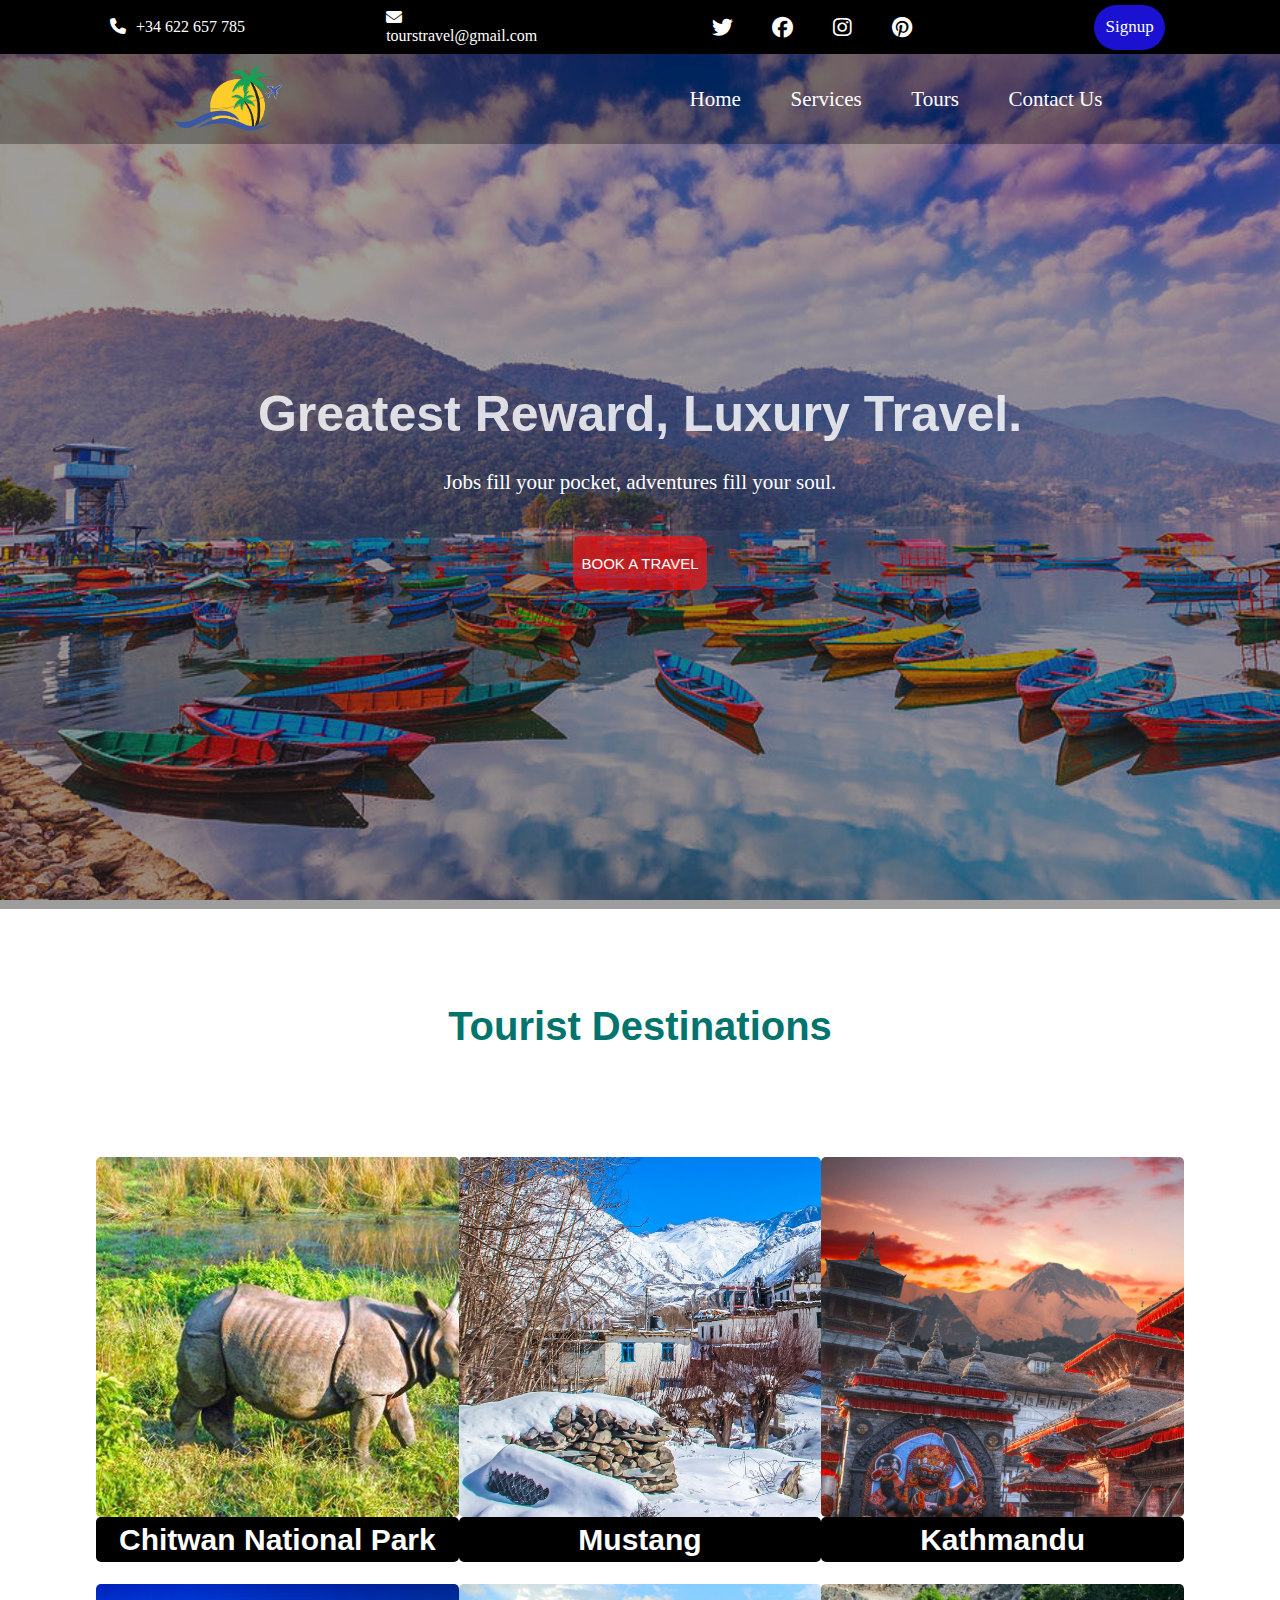
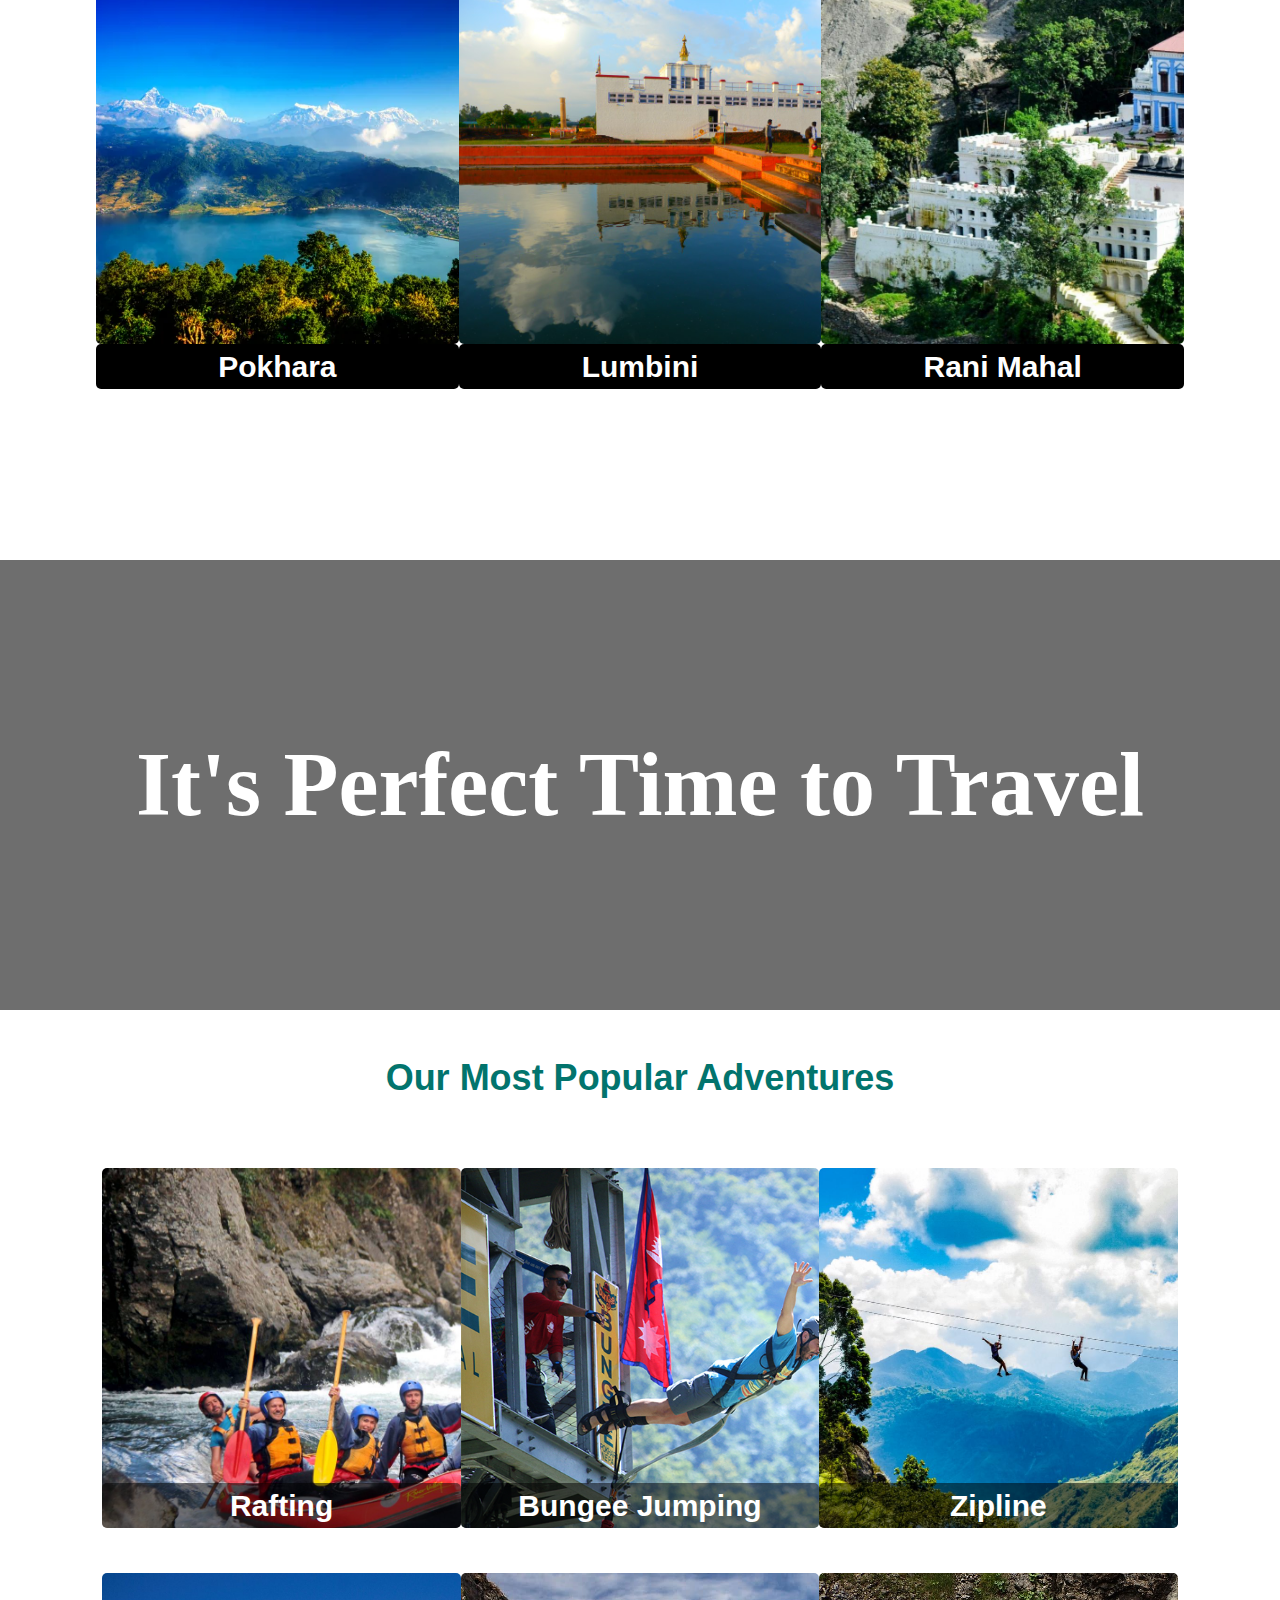
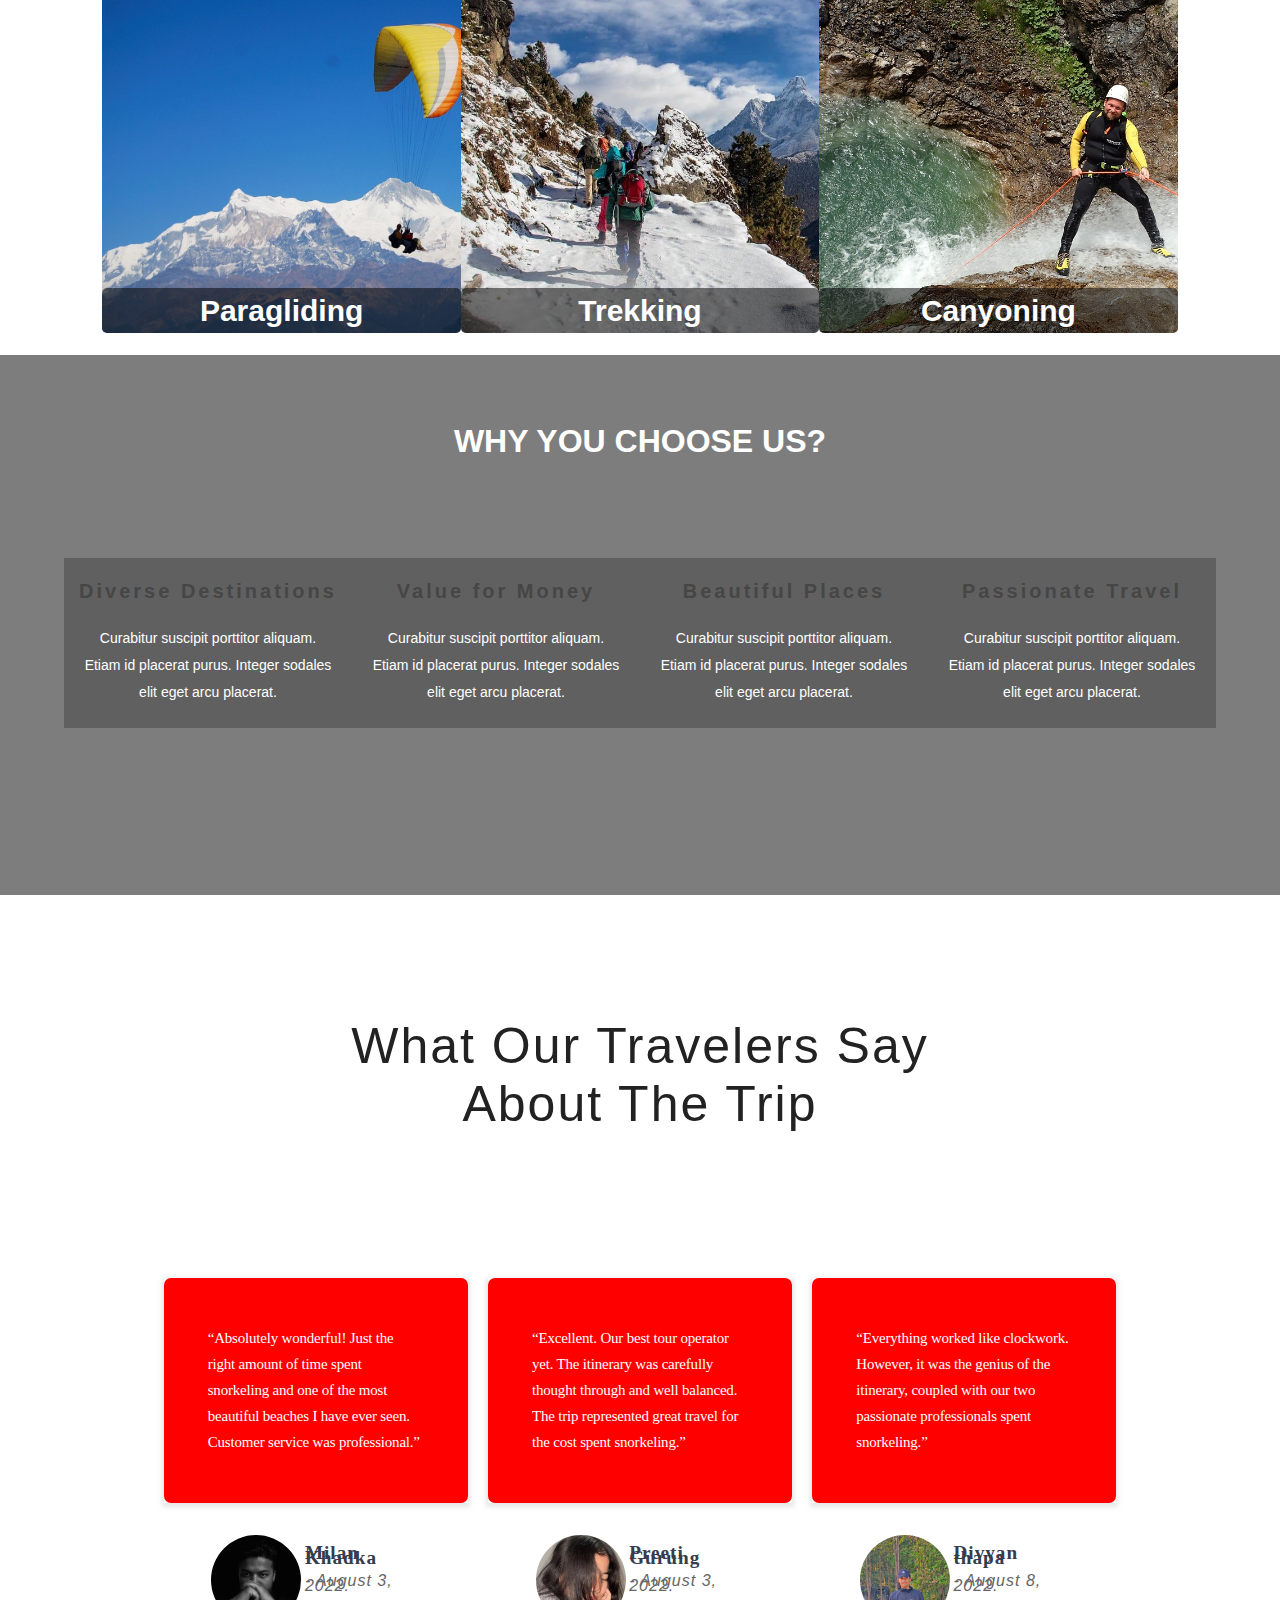
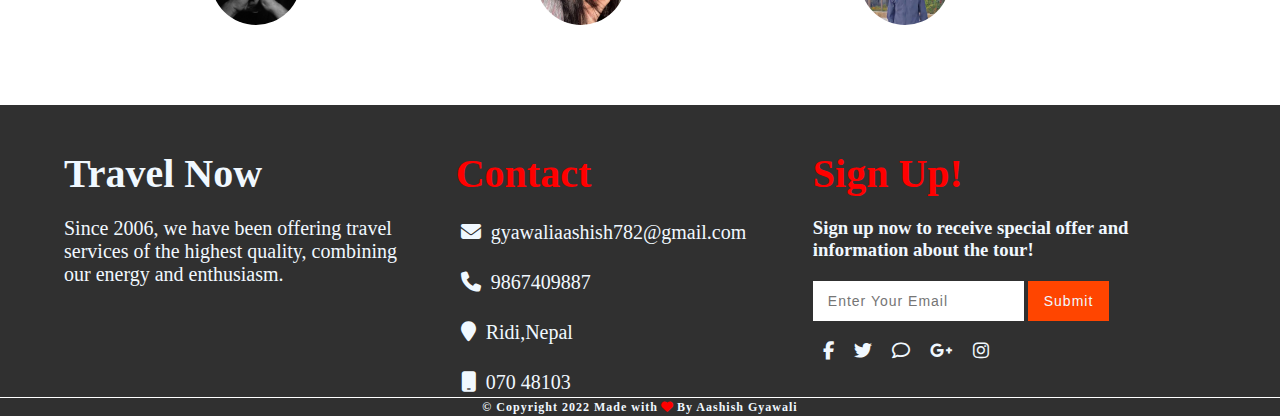
<file: index.html>
<!DOCTYPE html>
<html lang="en">

<head>
    <meta charset="UTF-8">
    <meta http-equiv="X-UA-Compatible" content="IE=edge">
    <meta name="viewport" content="width=device-width, initial-scale=1.0">
    <title>Tours And Travel</title>
    <link rel="stylesheet" href="./css/style.css">
    <link rel="stylesheet" href="https://cdnjs.cloudflare.com/ajax/libs/font-awesome/6.1.1/css/all.min.css">
</head>

<body>

    <div class="container">

        <div class="nav-1">


            <div class="nav-center-1">
                <div class="contact-num-1">
                    <p><i class="fa-solid fa-phone"></i>+34 622 657 785</p>
                </div>
                <div class="email-address-1">
                    <p><i class="fa-solid fa-envelope"></i>tourstravel@gmail.com</p>
                </div>
                <div class="icon-A">
                    <div class="twitter"><i class="fa-brands fa-twitter"></i></div>
                    <div class="facebook"><i class="fa-brands fa-facebook"></i></div>
                    <div class="insta"><i class="fa-brands fa-instagram"></i></div>
                    <div class="pinterest"><i class="fa-brands fa-pinterest"></i></div>


                </div>

                <div class="login-form">
                    <button><a href="intel.html">Signup</a></button>

                </div>


            </div>



        </div>
        <div class="container-ins">
            <nav class="nav-2">
                <div class="nav-2-mid">
                    <div class="logo">
                        <img src="./imgs/vvvvvvvvvvvvvvvvvv.png" alt="logo">
                    </div>


                    <ul class="nav-2-right">
                        <li><a href="index.html">Home</a></li>
                        <li><a href="services.htm">Services</a></li>
                        <li><a href="tours.html">Tours</a></li>
                        <li><a href="contact.html">Contact Us</a></li>
                    </ul>



                </div>

            </nav>
            <div class="container-opacity">
                <div class="heding-paragraph">
                    <div class="heading">
                        <h1>Greatest Reward, Luxury Travel.</h1>

                        <div class="paragraph-sologon">
                            <p>Jobs fill your pocket, adventures fill your soul.</p>
                        </div>

                        <div class="but">
                            <button>BOOK A TRAVEL</button>
                        </div>

                    </div>
                </div>
            </div>
        </div>

    </div>



    <!-- ------------------------------------------container-2---------------------------- -->

    <div class="container-2">
        <div class="top-destination">

            <div class="destination-navbar">
                <h1>Tourist Destinations</h1>

            </div>

            <div class="destination-top">

                <div class="des-1">
                    <div class="t-up-1">

                    </div>

                    <div class="u-down-1">
                        <h1>Chitwan National Park</h1>
                    </div>


                </div>

                <div class="des-2">

                    <div class="t-up-2">

                    </div>
                    <div class="u-down-2">
                        <h1>Mustang</h1>
                    </div>

                </div>

                <div class="des-3">

                    <div class="t-up-3">

                    </div>
                    <div class="u-down-3">
                        <h1>Kathmandu</h1>
                    </div>

                </div>



            </div>
            <div class="destination-bottom">

                <div class="des-4">

                    <div class="t-up-4">

                    </div>
                    <div class="u-down-4">
                        <h1>Pokhara</h1>
                    </div>

                </div>


                <div class="des-5">

                    <div class="t-up-5">

                    </div>
                    <div class="u-down-5">
                        <h1>Lumbini</h1>
                    </div>

                </div>


                <div class="des-6">

                    <div class="t-up-6">

                    </div>
                    <div class="u-down-6">
                        <h1>Rani Mahal</h1>
                    </div>

                </div>




            </div>  


        </div>

    </div>


    <div class="container-3">
        <div class="parallax">
            <div class="parallax-opacity">
                <h1>It's Perfect Time
                    to Travel</h1>
            </div>

        </div>

    </div>



    <!-- <----------------------------------------container-4---------------------------->


    <div class="container-4">
        <div class="small-container-4">
            <div class="small-nav-4">
                <h1>Our Most Popular Adventures</h1>

            </div>


            <div class="small-duplicate-nav-4">

            </div>



            <div class="container-box-4">


                <div class="container-top-4">
                    <div class="des-1">
                        <div class="t-top-1">
                            <div class="u-bottom-1">
                                <h1>Rafting</h1>
                            </div>

                        </div>




                    </div>

                    <div class="des-2">

                        <div class="t-top-2">
                            <div class="u-bottom-2">
                                <h1>Bungee Jumping</h1>
                            </div>

                        </div>


                    </div>

                    <div class="des-3">

                        <div class="t-top-3">
                            <div class="u-bottom-3">
                                <h1>Zipline</h1>
                            </div>

                        </div>


                    </div>



                </div>






                <div class="container-bottom-4">

                    <div class="des-4">

                        <div class="t-top-4">
                            <div class="u-bottom-4">
                                <h1>Paragliding</h1>
                            </div>

                        </div>


                    </div>


                    <div class="des-5">

                        <div class="t-top-5">
                            <div class="u-bottom-5">
                                <h1>Trekking</h1>
                            </div>

                        </div>


                    </div>


                    <div class="des-6">

                        <div class="t-top-6">
                            <div class="u-bottom-6">
                                <h1>Canyoning</h1>
                            </div>

                        </div>


                    </div>


                </div>




            </div>
        </div>

    </div>


    <!-- ------------------------------container-5------------------------------------------------ -->


    <div class="container-why-you-choose">
        <div class="sub-container-why-you-choose">
            <div class="small-container-why-you-choose">
                <div class="nav-3">
                    <h1>Why You Choose Us?</h1>
                </div>

                <div class="Nav-secondtop">


                </div>








                <div class="services-box-3">

                    <div class="b-A-1 common">


                        <div class="heading-text-1">
                            <p>Diverse Destinations</p>
                        </div>

                        <div class="middle-text-1">
                            <p>Curabitur suscipit porttitor aliquam.<br>Etiam id placerat purus. Integer sodales
                                <br>elit eget arcu placerat.
                            </p>

                        </div>



                    </div>














                    <div class="b-A-2 common">



                        <div class="heading-text-2">
                            <p>Value for Money</p>
                        </div>

                        <div class="middle-text-2">
                            <p>Curabitur suscipit porttitor aliquam.<br>Etiam id placerat purus. Integer sodales
                                <br>elit eget arcu placerat.
                            </p>
                        </div>



                    </div>
















                    <div class="b-A-3 common">


                        <div class="heading-text-3">
                            <p>Beautiful Places</p>
                        </div>

                        <div class="middle-text-3">
                            <p>Curabitur suscipit porttitor aliquam.<br>Etiam id placerat purus. Integer sodales
                                <br>elit eget arcu placerat.
                            </p>
                        </div>



                    </div>















                    <div class="b-A-4 common">


                        <div class="heading-text-4">
                            <p>Passionate Travel</p>
                        </div>

                        <div class="middle-text-4">
                            <p>Curabitur suscipit porttitor aliquam.<br>Etiam id placerat purus. Integer sodales
                                <br>elit eget arcu placerat.
                            </p>
                        </div>


                    </div>





                </div>

            </div>

        </div>


    </div>


    <!-- ---------------------------------------------container-6--------------------------------------------------- -->

    <div class="container-6">
        <div class="sub-container-6">
            <div class="container-son-6">
                <div class="n">
                    <p>What Our Travelers Say<br>
                        About the Trip</p>
                </div>

                <div class="father-box">


                    <!-- Threebox -->

                    <div class="b-1">
                        <div class="in-b-1">
                            <div class="paragraph-1">
                                <p> “Absolutely wonderful! Just the right amount of time spent snorkeling and one of the
                                    most beautiful beaches I have ever seen. Customer service was professional.”</p>
                            </div>

                        </div>
                        <div class="circle-1">
                            <div class="small-circle-1">
                                <div class="round-1">
                                    <div class="round-cirle-1">

                                    </div>

                                </div>
                                <div class="R-c-1">
                                    <div class="small-R-1">
                                        <p>Milan Khadka</p>
                                    </div>

                                    <div class="sub-R-1">
                                        <p>- August 3, 2022.</p>
                                    </div>

                                </div>
                            </div>

                        </div>

                    </div>



                    <div class="b-2">
                        <div class="in-b-2">
                            <div class="paragraph-2">
                                <p> “Excellent. Our best tour operator yet. The itinerary was carefully thought through
                                    and well balanced. The trip represented great travel for the cost spent snorkeling.”
                                </p>
                            </div>


                        </div>
                        <div class="circle-2">
                            <div class="small-circle-2">

                                <div class="round-2">
                                    <div class="round-cirle-2">

                                    </div>
                                </div>
                                <div class="R-c-2">
                                    <div class="small-R-2">
                                        <p>Preeti Gurung</p>
                                    </div>

                                    <div class="sub-R-2">
                                        <p>- August 3, 2022.</p>
                                    </div>

                                </div>
                            </div>

                        </div>
                    </div>



                    <div class="b-3">
                        <div class="in-b-3">
                            <div class="paragraph-3">
                                <p> “Everything worked like clockwork. However, it was the genius of the itinerary,
                                    coupled with our two passionate professionals spent snorkeling.”</p>
                            </div>
                        </div>
                        <div class="circle-3">
                            <div class="small-circle-3">
                                <div class="round-3">
                                    <div class="round-cirle-3">

                                    </div>
                                </div>

                                <div class="R-c-3">
                                    <div class="small-R-3">
                                        <p>Divyan thapa</p>
                                    </div>

                                    <div class="sub-R-3">
                                        <p>- August 8, 2022.</p>
                                    </div>
                                </div>
                            </div>

                        </div>
                    </div>








                </div>







            </div>
        </div>
    </div>
    <!-------------------------------------last-part----------------------------------------------------- -->

    <div class="go">
        <div class="travel">
            <div class="go-travel">
                <div class="tae">
                    <h1>Travel Now</h1>
                    <p>Since 2006, we have been offering travel services of the highest quality, combining our energy
                        and enthusiasm.</p>
                </div>

                <!-- <div class="payment">
                    <div class="nav-payment">
                        <h1>payment Method</h1>
                         
                    </div>

                </div> -->
            </div>

            <div class="contact">
                <div class="you">
                    <h1>Contact</h1>
                </div>
                <div class="bunny">
                    <li><i class="fa fa-envelope" aria-hidden="true"></i>
                        gyawaliaashish782@gmail.com</li>
                    <li><i class="fa fa-phone" aria-hidden="true"></i>
                        9867409887</li>
                    <li><i class="fa fa-map-marker" aria-hidden="true"></i>
                        Ridi,Nepal</li>
                    <li><i class="fa fa-mobile" aria-hidden="true"></i>
                        070 48103</li>
                </div>
            </div>
            <div class="email">
                <div class="you">
                    <h1>Sign Up!</h1>
                </div>
                <div class="hero">
                    <h3>Sign up now to receive special offer and information about the tour!</h3>
                </div>
                <div class="sign">
                    <input type="email" name="" id="sign" placeholder="Enter Your Email">
                    <button type="submit">Submit</button>
                </div>
                <div class="icon">
                    <li><i class="fa-brands fa-facebook-f"></i></li>
                    <li><i class="fab fa-twitter"></i>
                    </li>
                    <li><i class='far fa-comment'></i>
                    </li>
                    <li><i class="fab fa-google-plus-g"></i></li>
                    <li><i class="fab fa-instagram"></i>
                    </li>
                </div>
            </div>
        </div>
    </div>
    <div class="v">
        <h1>© Copyright 2022 Made with <i class="fa-solid fa-heart"></i> By Aashish Gyawali</h1>
    </div>




</body>

</html>
</file>
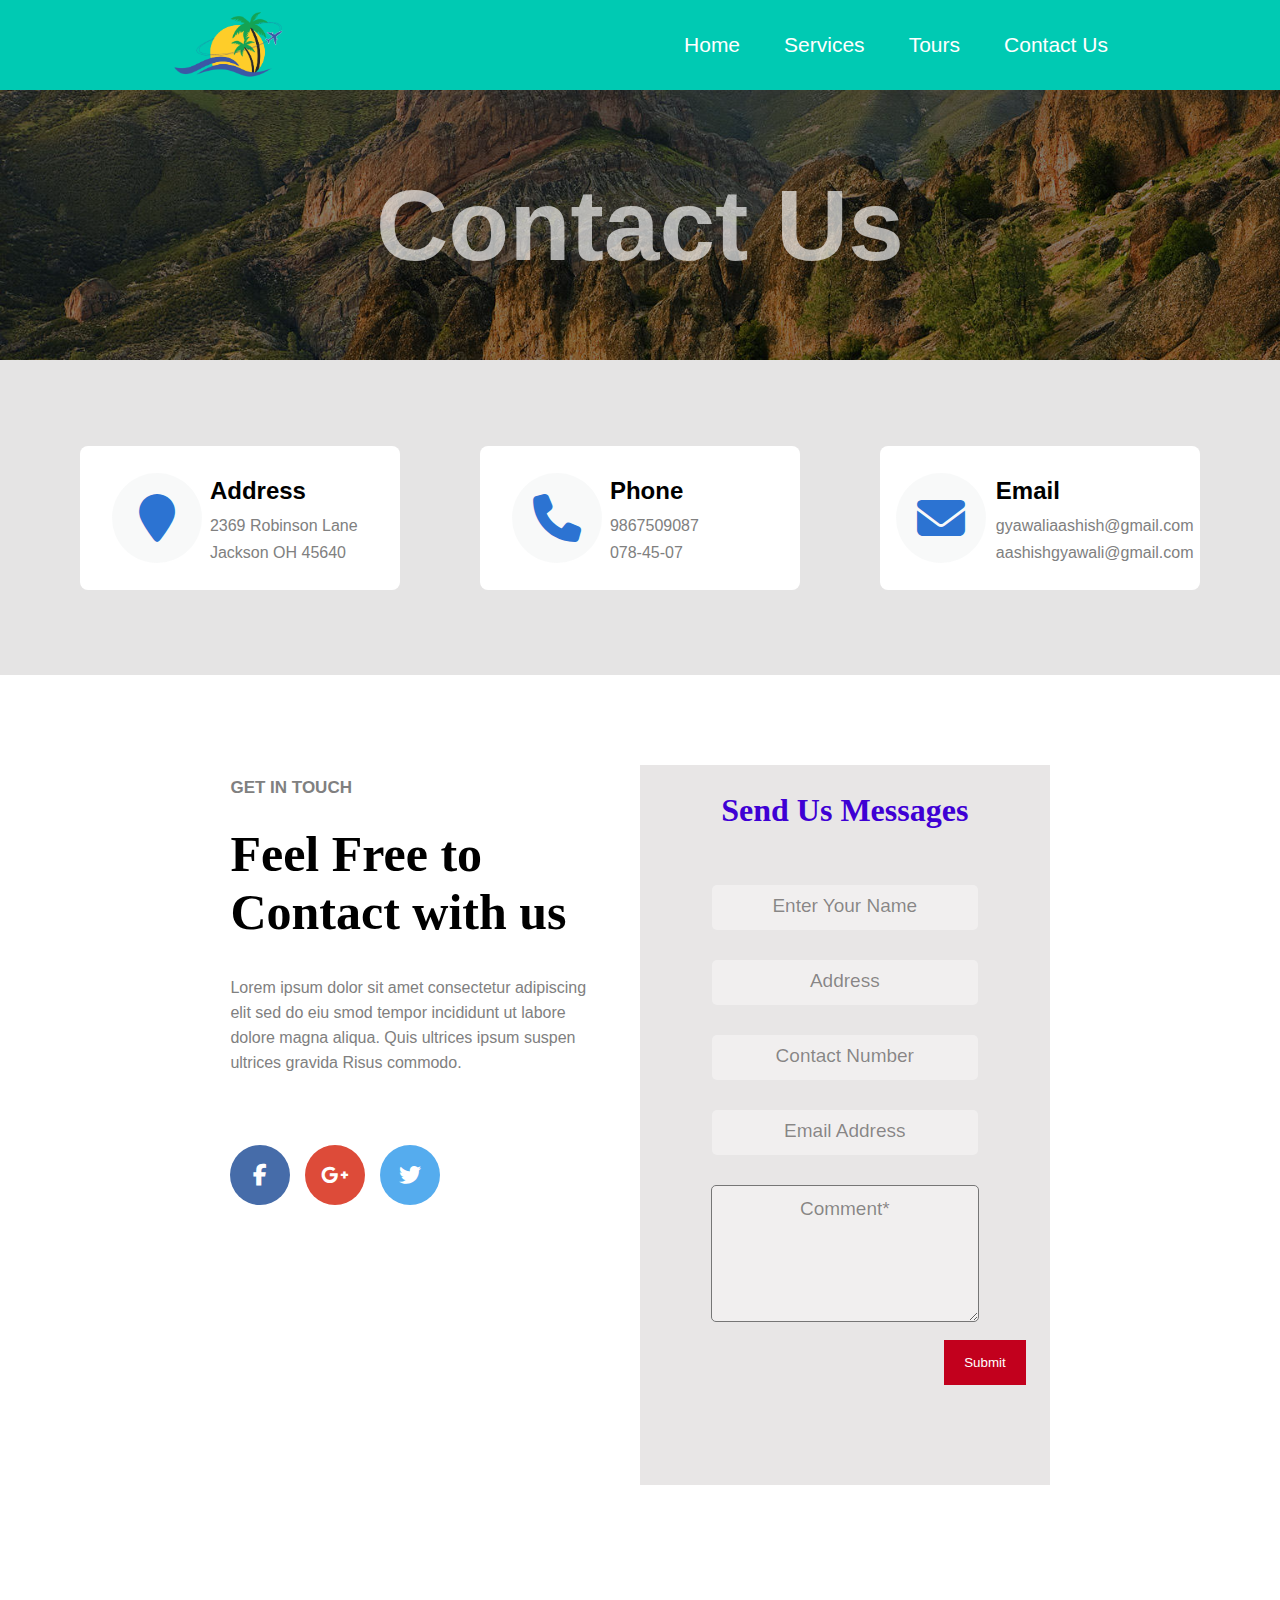
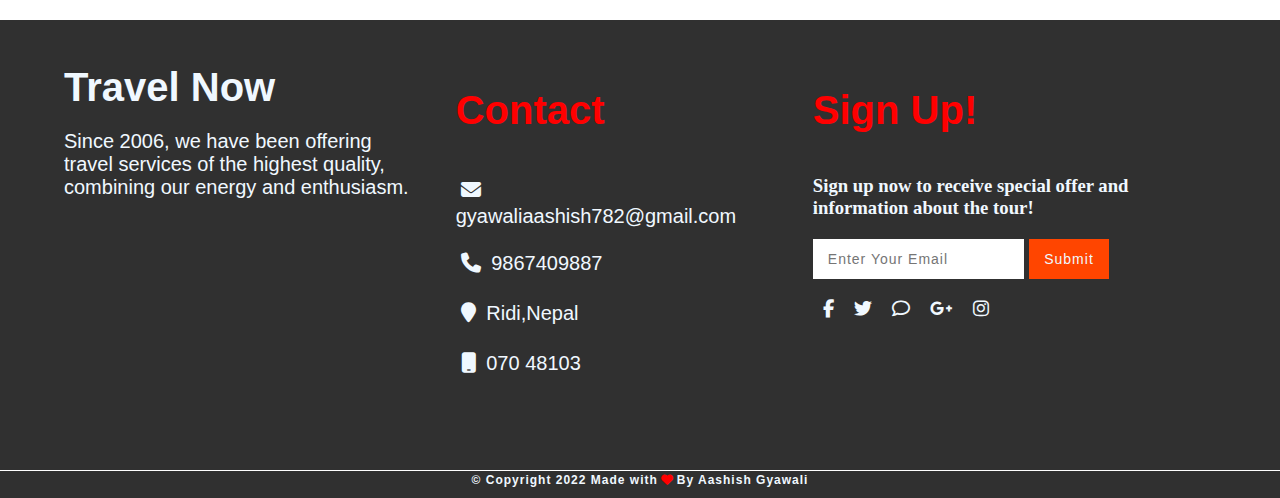
<file: contact.html>
<!DOCTYPE html>
<html lang="en">

<head>
    <meta charset="UTF-8">
    <meta http-equiv="X-UA-Compatible" content="IE=edge">
    <meta name="viewport" content="width=device-width, initial-scale=1.0">
    <title>Document</title>
    <link rel="stylesheet" href="./css/contact.css">
    <link rel="stylesheet" href="https://cdnjs.cloudflare.com/ajax/libs/font-awesome/6.1.1/css/all.min.css">
</head>

<body>

    <div class="aashish">
        <nav class="nav-2">
            <div class="nav-2-mid">
                <div class="logo">
                    <img src="./imgs/vvvvvvvvvvvvvvvvvv.png" alt="logo">
                </div>


                <ul class="nav-2-right">
                    <li><a href="index.html">Home</a></li>
                    <li><a href="services.htm">Services</a></li>
                    <li><a href="tours.html">Tours</a></li>
                    <li><a href="contact.html">Contact Us</a></li>
                </ul>



            </div>

        </nav>



        <div class="image">
            <div class="image-opacity">
                <h1>Contact Us</h1>
            </div>
        </div>

        <div class="email-first">

            <div class="email-boxes">
                <div class="small-email-box">
                    <div class="left">
                        <div class="box">
                            <i class="fa-solid fa-location-pin"></i>

                        </div>

                    </div>

                    <div class="right">
                        <div class="right-box">
                            <div class="right-1">
                                <h1>Address</h1>
                            </div>

                            <div class="right-2">
                                <p>2369 Robinson Lane</p>
                            </div>

                            <div class="right-3">
                                <p>Jackson OH 45640</p>
                            </div>

                        </div>

                    </div>
                </div>
            </div>



            <div class="email-boxes">
                <div class="small-email-box">
                    <div class="left">

                        <div class="box">
                            <i class="fa-solid fa-phone"></i>

                        </div>

                    </div>

                    <div class="right">
                        <div class="right-box">
                            <div class="right-1">
                                <h1>Phone</h1>
                            </div>

                            <div class="right-2">
                                <p>9867509087</p>
                            </div>
                            <div class="right-3">
                                <p>078-45-07</p>

                            </div>



                        </div>

                    </div>

                </div>
            </div>



            <div class="email-boxes">
                <div class="small-email-box">
                    <div class="left">

                        <div class="box">
                            <i class="fa-solid fa-envelope"></i>

                        </div>

                    </div>

                    <div class="right">
                        <div class="right-box">
                            <div class="right-1">
                                <h1>Email</h1>
                            </div>

                            <div class="right-2">
                                <p>gyawaliaashish@gmail.com</p>
                            </div>

                            <div class="right-3">
                                <p>aashishgyawali@gmail.com</p>
                            </div>



                        </div>

                    </div>

                </div>

            </div>

        </div>

        <div class="contact-2">
            <div class="contact-inner">
                <div class="half-1">
                    <div class="half-nav">
                        <p>GET IN TOUCH</p>

                    </div>

                    <div class="half-nav-2">
                        <h2>Feel Free to Contact with us </h2>

                    </div>

                    <div class="half-nav-3">
                        <p>Lorem ipsum dolor sit amet consectetur adipiscing elit sed do eiu smod tempor incididunt ut
                            labore dolore magna aliqua. Quis ultrices ipsum suspen ultrices gravida Risus commodo.</p>

                    </div>

                    <div class="half-nav-4">
                        <div class="box-radius">
                            <div class="circle-box-1">
                                <i class="fa-brands fa-facebook-f"></i>
                            </div>

                            <div class="circle-box-2">
                                <i class="fa-brands fa-google-plus-g"></i>
                            </div>

                            <div class="circle-box-3">
                                <i class="fa-brands fa-twitter"></i>
                            </div>
                        </div>

                    </div>
                </div>


                <div class="half-2">






                    <div class="login-nav">
                        <h4>Send Us Messages</h4>

                    </div>


                    <div class="login-box">

                        <div class="B-1">
                            <input type="text" placeholder="Enter Your Name" class="input">
                        </div>

                        <div class="B-2">
                            <input type="text" placeholder="Address" class="input">
                        </div>


                        <div class="B-3">
                            <input type="text" placeholder="Contact Number" class="input">
                        </div>


                        <div class="B-4">
                            <input type="text" placeholder="Email Address" class="input">
                        </div>


                        <div class="B-5">
                            <textarea name="text" placeholder="Comment*" id="input" cols="30" rows="10"></textarea>
                        </div>

                        <div class="B-6">
                            <button>Submit</button>
                        </div>






                    </div>
                </div>
            </div>
        </div>







        <div class="go">
            <div class="travel">
                <div class="go-travel">
                    <div class="tae">
                        <h1>Travel Now</h1>
                        <p>Since 2006, we have been offering travel services of the highest quality, combining our energy
                            and enthusiasm.</p>
                    </div>
    
                    <!-- <div class="payment">
                        <div class="nav-payment">
                            <h1>payment Method</h1>
                             
                        </div>
    
                    </div> -->
                </div>
    
                <div class="contact">
                    <div class="you">
                        <h1>Contact</h1>
                    </div>
                    <div class="bunny">
                        <li><i class="fa fa-envelope" aria-hidden="true"></i>
                            gyawaliaashish782@gmail.com</li>
                        <li><i class="fa fa-phone" aria-hidden="true"></i>
                            9867409887</li>
                        <li><i class="fa fa-map-marker" aria-hidden="true"></i>
                            Ridi,Nepal</li>
                        <li><i class="fa fa-mobile" aria-hidden="true"></i>
                            070 48103</li>
                    </div>
                </div>
                <div class="email">
                    <div class="you">
                        <h1>Sign Up!</h1>
                    </div>
                    <div class="hero">
                        <h3>Sign up now to receive special offer and information about the tour!</h3>
                    </div>
                    <div class="sign">
                        <input type="email" name="" id="sign" placeholder="Enter Your Email">
                        <button type="submit">Submit</button>
                    </div>
                    <div class="icon">
                        <li><i class="fa-brands fa-facebook-f"></i></li>
                        <li><i class="fab fa-twitter"></i>
                        </li>
                        <li><i class='far fa-comment'></i>
                        </li>
                        <li><i class="fab fa-google-plus-g"></i></li>
                        <li><i class="fab fa-instagram"></i>
                        </li>
                    </div>
                </div>
            </div>
        </div>
        <div class="v">
            <h1>© Copyright 2022 Made with <i class="fa-solid fa-heart"></i> By Aashish Gyawali</h1>
        </div>
    
    
    
    
    </div>





   



</body>

</html>
</file>
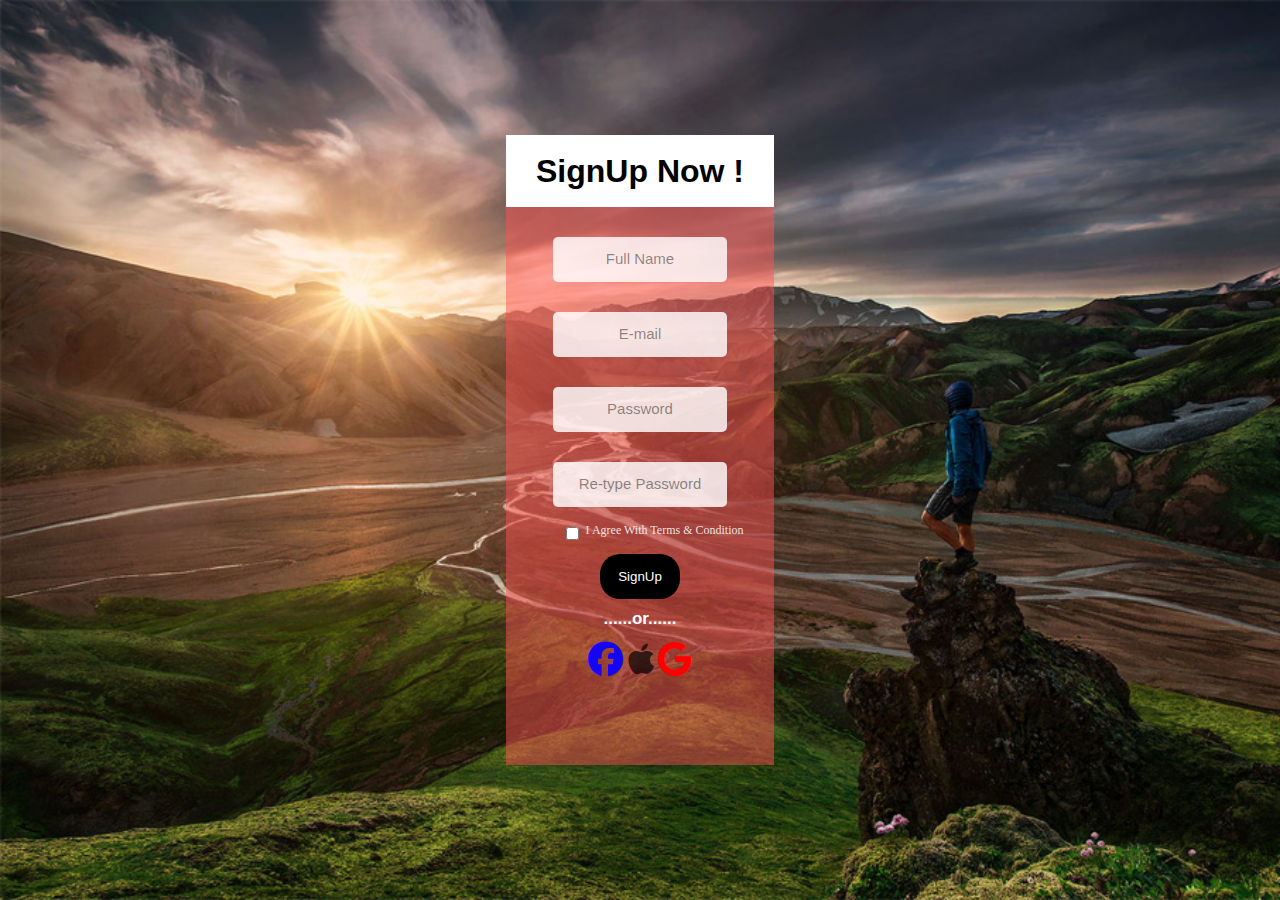
<file: intel.html>
<!DOCTYPE html>
<html lang="en">

<head>
    <meta charset="UTF-8">
    <meta http-equiv="X-UA-Compatible" content="IE=edge">
    <meta name="viewport" content="width=device-width, initial-scale=1.0">
    <title>Document</title>
    <link rel="stylesheet" href="./css/intel.css">
    <link rel="stylesheet" href="https://cdnjs.cloudflare.com/ajax/libs/font-awesome/6.1.1/css/all.min.css">
</head>

<body>
    <div class="Register">
        <div class="Register-mid">
            <div class="Register-opacity">
                <div class="Register-box">

                    <div class="box-a-1">
                        <h1>SignUp Now ! </h1>
                    </div>


                    <div class="box-a-2">
                        <input type="text" placeholder="Full Name" class="input">
                    </div>


                    <div class="box-a-3">
                        <input type="text" placeholder="E-mail" class="input">
                    </div>


                    <div class="box-a-4">
                        <input type="text" placeholder="Password" class="input">
                    </div>


                    <div class="box-a-5">
                        <input type="text" placeholder="Re-type Password" class="input">
                    </div>


                    <div class="box-a-6">
                        <div class="check"><input type="checkbox" name="" id="check"></div>
                        <div class="check-paragraph">
                            <p>I Agree With Terms & Condition</p>
                        </div>
                    </div>

                    <div class="box-a-7">
                        <button><a href="">SignUp</a></button>
                    </div>

                    <div class="box-a-8">
                        <h1>......or......</h1>
                    </div>

                    <div class="box-a-9">
                        <div class="ins">
                            <div class="facebook"><i class="fa-brands fa-facebook"></i></div>
                            <div class="apple"><i class="fa-brands fa-apple"></i></div>
                            <div class="google"><i class="fa-brands fa-google"></i></div>


                        </div>

                    </div>



                </div>
            </div>
        </div>
    </div>
</body>

</html>
</file>
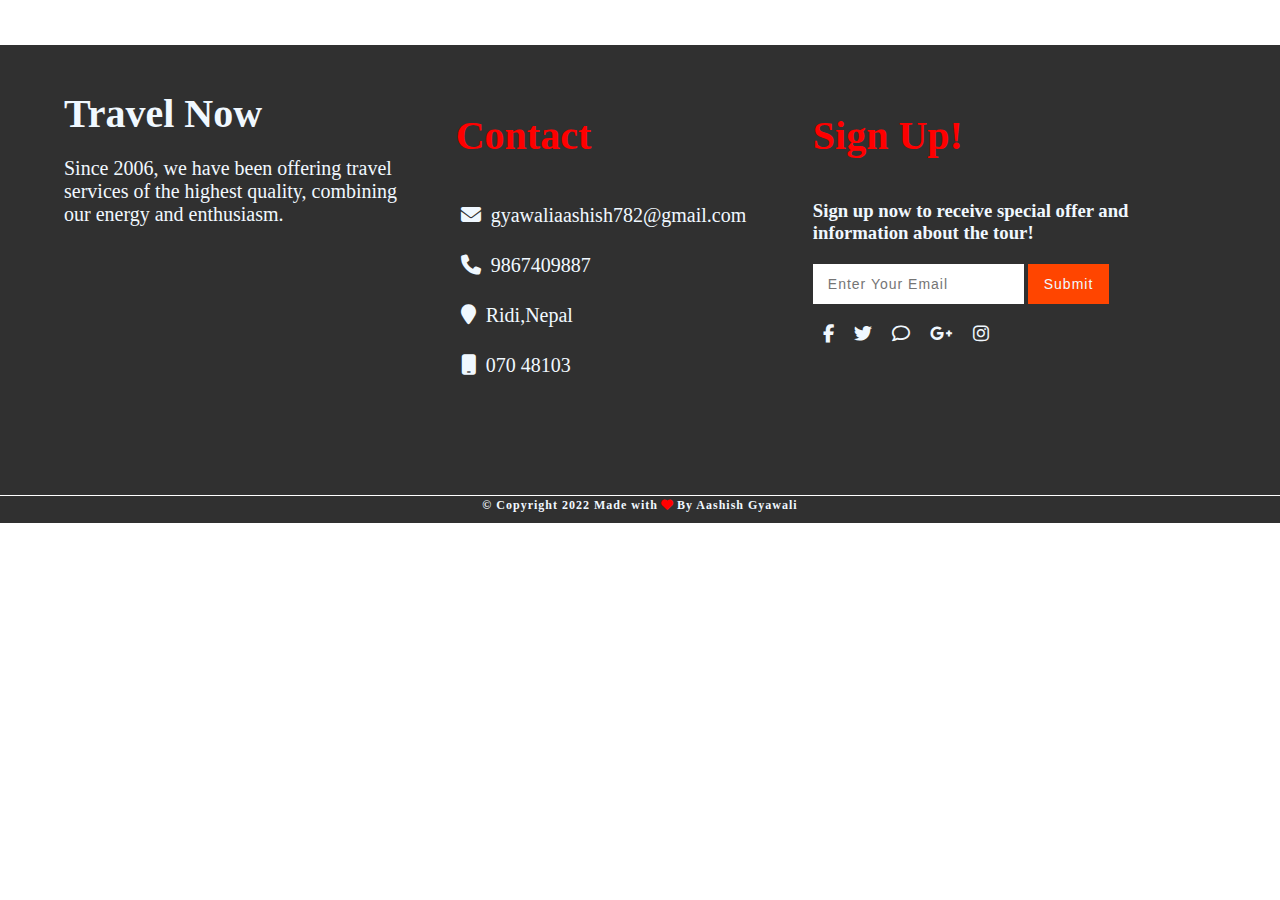
<file: lastpart.html>
<!DOCTYPE html>
<html lang="en">

<head>
    <meta charset="UTF-8">
    <meta http-equiv="X-UA-Compatible" content="IE=edge">
    <meta name="viewport" content="width=device-width, initial-scale=1.0">
    <title>Document</title>
    <link rel="stylesheet" href="./css/lastpart.css">
    <link rel="stylesheet" href="https://cdnjs.cloudflare.com/ajax/libs/font-awesome/6.1.1/css/all.min.css">
</head>

<body>
    <div class="go">
        <div class="travel">
            <div class="go-travel">
                <div class="tae">
                    <h1>Travel Now</h1>
                    <p>Since 2006, we have been offering travel services of the highest quality, combining our energy
                        and enthusiasm.</p>
                </div>

                <!-- <div class="payment">
                    <div class="nav-payment">
                        <h1>payment Method</h1>
                         
                    </div>

                </div> -->
            </div>

            <div class="contact">
                <div class="you">
                    <h1>Contact</h1>
                </div>
                <div class="bunny">
                    <li><i class="fa fa-envelope" aria-hidden="true"></i>
                        gyawaliaashish782@gmail.com</li>
                    <li><i class="fa fa-phone" aria-hidden="true"></i>
                        9867409887</li>
                    <li><i class="fa fa-map-marker" aria-hidden="true"></i>
                        Ridi,Nepal</li>
                    <li><i class="fa fa-mobile" aria-hidden="true"></i>
                        070 48103</li>
                </div>
            </div>
            <div class="email">
                <div class="you">
                    <h1>Sign Up!</h1>
                </div>
                <div class="hero">
                    <h3>Sign up now to receive special offer and information about the tour!</h3>
                </div>
                <div class="sign">
                    <input type="email" name="" id="sign" placeholder="Enter Your Email">
                    <button type="submit">Submit</button>
                </div>
                <div class="icon">
                    <li><i class="fa-brands fa-facebook-f"></i></li>
                    <li><i class="fab fa-twitter"></i>
                    </li>
                    <li><i class='far fa-comment'></i>
                    </li>
                    <li><i class="fab fa-google-plus-g"></i></li>
                    <li><i class="fab fa-instagram"></i>
                    </li>
                </div>
            </div>
        </div>
    </div>
    <div class="v">
        <h1>© Copyright 2022 Made with <i class="fa-solid fa-heart"></i> By Aashish Gyawali</h1>
    </div>


</body>

</html>
</file>
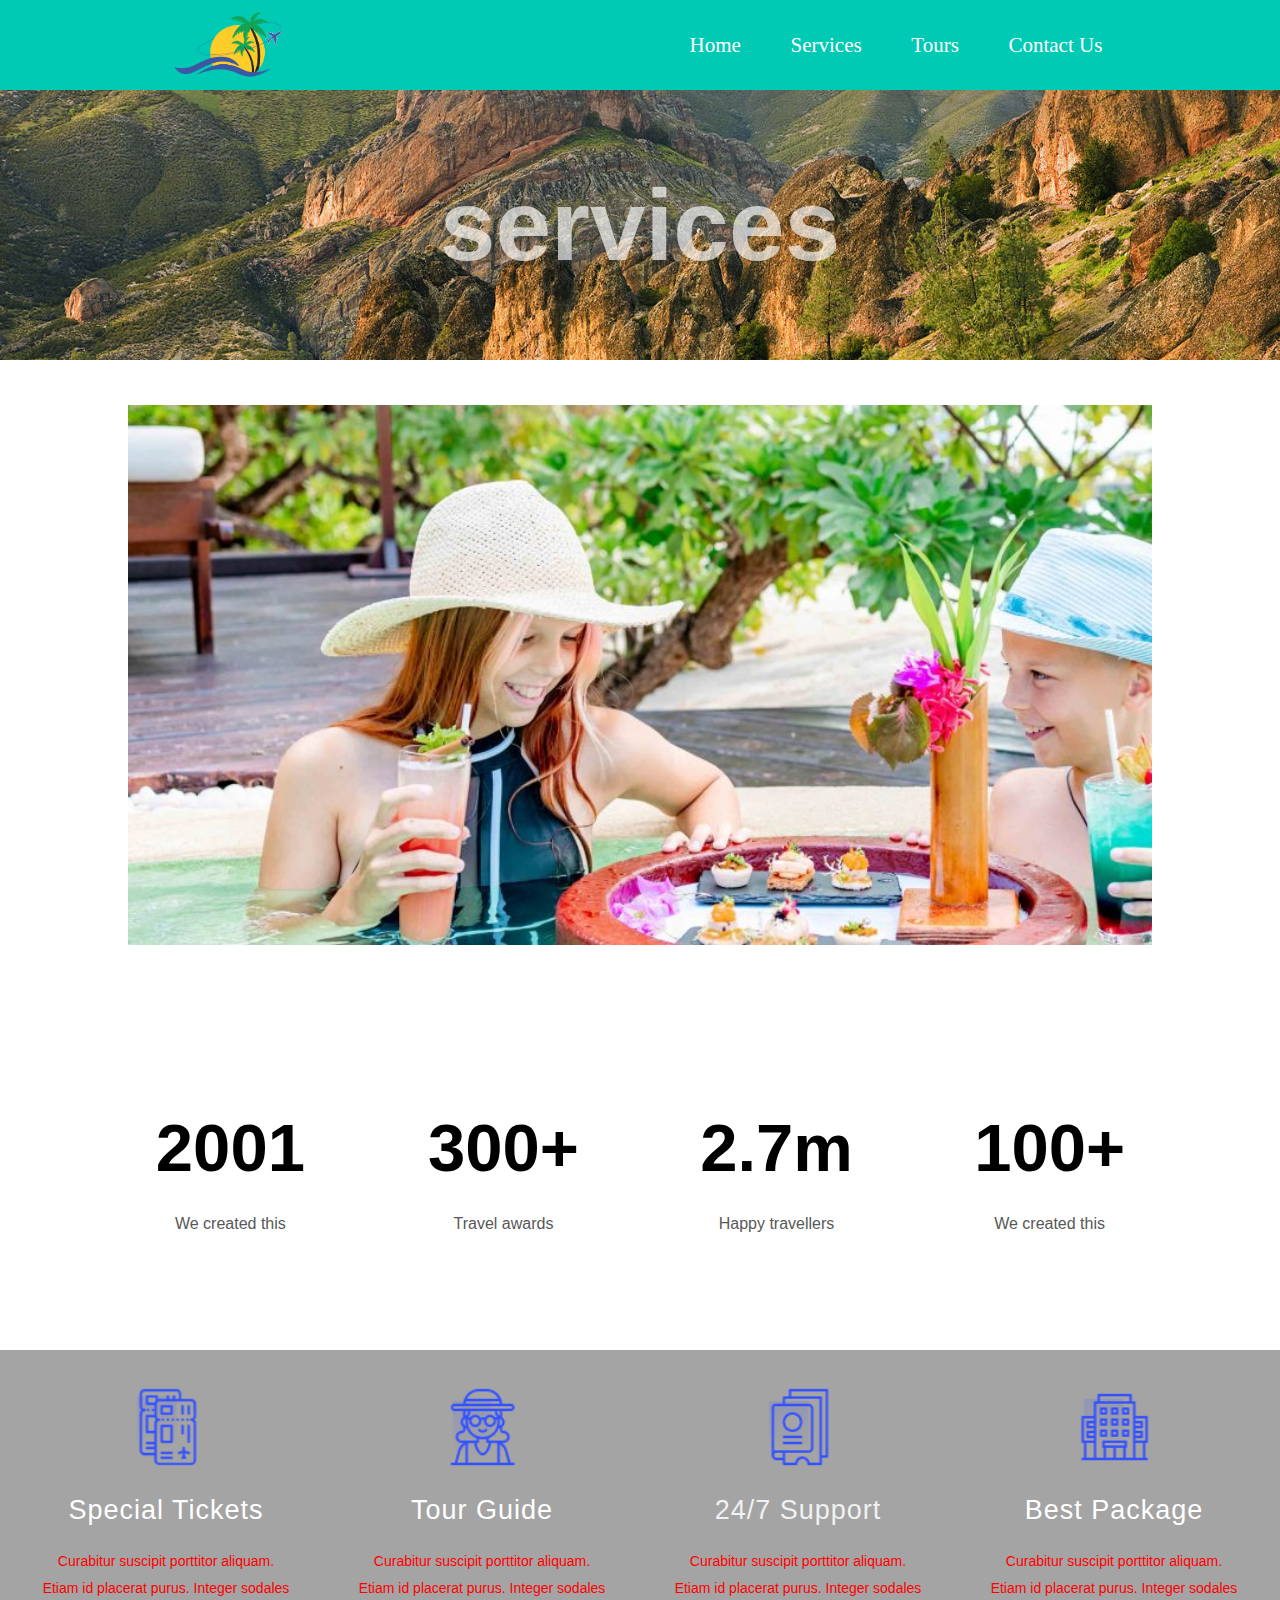
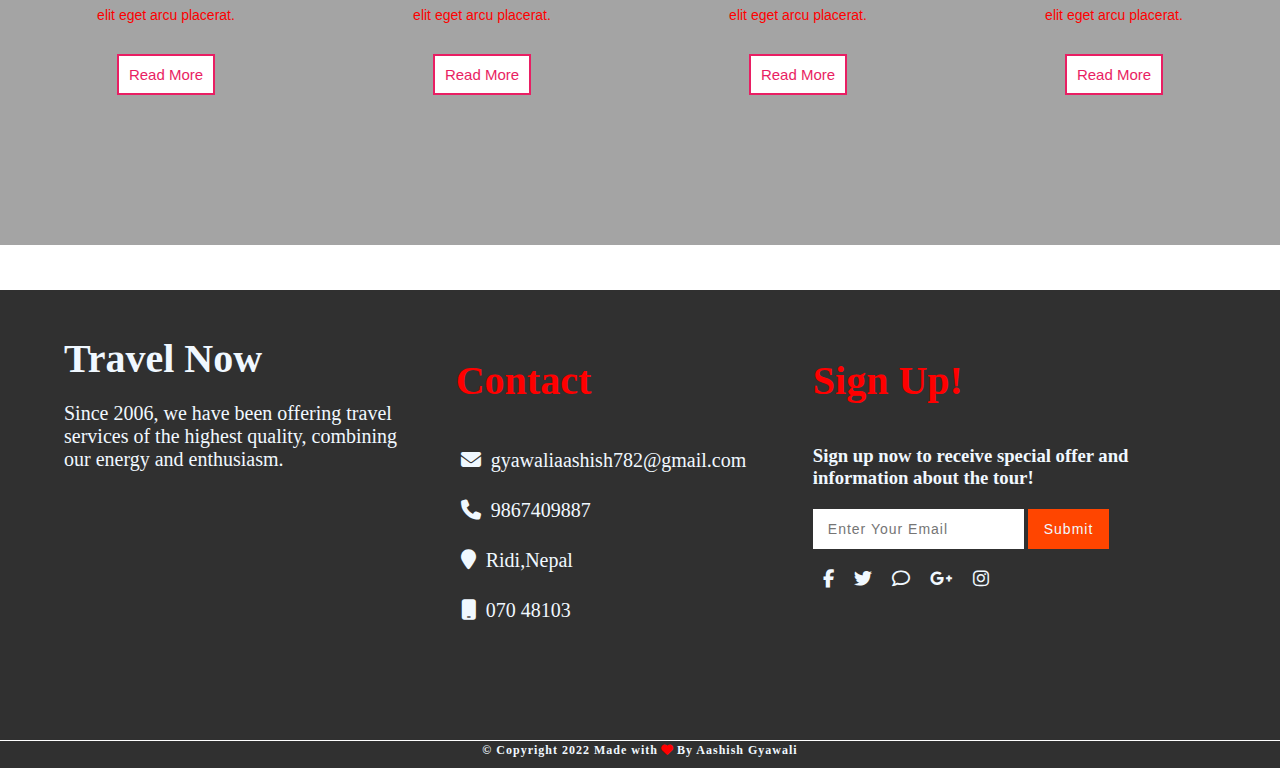
<file: services.htm>
<!DOCTYPE html>
<html lang="en">

<head>
    <meta charset="UTF-8">
    <meta http-equiv="X-UA-Compatible" content="IE=edge">
    <meta name="viewport" content="width=device-width, initial-scale=1.0">
    <title>Document</title>
    <link rel="stylesheet" href="./css/services.css">
    <link rel="stylesheet" href="https://cdnjs.cloudflare.com/ajax/libs/font-awesome/6.1.1/css/all.min.css">
</head>

<body>

    <div class="services">

        <nav class="nav-2">
            <div class="nav-2-mid">
                <div class="logo">
                    <img src="./imgs/vvvvvvvvvvvvvvvvvv.png" alt="logo">
                </div>


                <ul class="nav-2-right">
                    <li><a href="index.html">Home</a></li>
                    <li><a href="services.htm">Services</a></li>
                    <li><a href="tours.html">Tours</a></li>
                    <li><a href="contact.html">Contact Us</a></li>
                </ul>



            </div>
        </nav>

        <div class="services-mid">
            <div class="services-mid-opacity">
                <h1>services</h1>
            </div>

        </div>


        <div class="image-head">
            <div class="image">

            </div>
        </div>

        <div class="dell">
            <div class="dell-acer">

                <div class="hp-box">
                    <div class="hp-box-inside-1">
                        <h1>2001</h1>

                    </div>

                    <div class="hp-box-inside-2">
                        <p>We created this</p>

                    </div>
                </div>


                <div class="hp-box">
                    <div class="hp-box-inside-1">
                        <h1>300+</h1>

                    </div>

                    <div class="hp-box-inside-2">
                        <p>Travel awards</p>

                    </div>
                </div>

                <div class="hp-box">
                    <div class="hp-box-inside-1">
                        <h1>2.7m</h1>

                    </div>

                    <div class="hp-box-inside-2">
                        <p>Happy travellers</p>

                    </div>
                </div>

                <div class="hp-box">
                    <div class="hp-box-inside-1">
                        <h1>100+</h1>

                    </div>

                    <div class="hp-box-inside-2">
                        <p>We created this</p>

                    </div>
                </div>
            </div>
        </div>








        <div class="container-3">
            <div class="sub-container-3">


                 








                <div class="services-box-3">

                    <div class="b-1 common">

                        <div class="n-1">
                            <!-- <div class="radius-1">


                            </div> -->
                            <img src="./imgs/tickets.png" alt="">

                        </div>

                        <div class="heading-text-1">
                            <p>Special Tickets</p>
                        </div>

                        <div class="middle-text-1">
                            <p>Curabitur suscipit porttitor aliquam.<br>Etiam id placerat purus. Integer sodales
                                <br>elit eget arcu placerat.</p>

                        </div>

                        <div class="rec-1">
                            <button>Read More</button>

                        </div>

                    </div>














                    <div class="b-2 common">

                        <div class="n-2">
                            <!-- <div class="radius-2">

                            </div> -->
                            <img src="./imgs/guide.png" alt="">
                        </div>

                        <div class="heading-text-2">
                            <p>Tour Guide</p>
                        </div>

                        <div class="middle-text-2">
                            <p>Curabitur suscipit porttitor aliquam.<br>Etiam id placerat purus. Integer sodales
                                <br>elit eget arcu placerat.</p>
                        </div>
                        <div class="rec-2">
                            <button>Read More</button>
                        </div>


                    </div>
















                    <div class="b-3 common">
                        <div class="n-3">
                            <!-- <div class="radius-3">

                            </div> -->
                            <img src="./imgs/support.png" alt="">

                        </div>

                        <div class="heading-text-3">
                            <p>24/7 Support</p>
                        </div>

                        <div class="middle-text-3">
                            <p>Curabitur suscipit porttitor aliquam.<br>Etiam id placerat purus. Integer sodales
                                <br>elit eget arcu placerat.</p>
                        </div>

                        <div class="rec-3">
                            <button>Read More</button>
                        </div>

                    </div>















                    <div class="b-4 common">
                        <div class="n-4">
                            <!-- <div class="radius-4">
                             
                            </div> -->
                            <img src="./imgs/package.png" alt="">

                        </div>

                        <div class="heading-text-4">
                            <p>Best Package</p>
                        </div>

                        <div class="middle-text-4">
                            <p>Curabitur suscipit porttitor aliquam.<br>Etiam id placerat purus. Integer sodales
                                <br>elit eget arcu placerat.</p>
                        </div>

                        <div class="rec-4">
                            <button>Read More</button>

                        </div>
                    </div>





                </div>

            </div>




        </div>





<!-- -------------------------------- -->

        <div class="go">
            <div class="travel">
                <div class="go-travel">
                    <div class="tae">
                        <h1>Travel Now</h1>
                        <p>Since 2006, we have been offering travel services of the highest quality, combining our energy
                            and enthusiasm.</p>
                    </div>
    
                    <!-- <div class="payment">
                        <div class="nav-payment">
                            <h1>payment Method</h1>
                             
                        </div>
    
                    </div> -->
                </div>
    
                <div class="contact">
                    <div class="you">
                        <h1>Contact</h1>
                    </div>
                    <div class="bunny">
                        <li><i class="fa fa-envelope" aria-hidden="true"></i>
                            gyawaliaashish782@gmail.com</li>
                        <li><i class="fa fa-phone" aria-hidden="true"></i>
                            9867409887</li>
                        <li><i class="fa fa-map-marker" aria-hidden="true"></i>
                            Ridi,Nepal</li>
                        <li><i class="fa fa-mobile" aria-hidden="true"></i>
                            070 48103</li>
                    </div>
                </div>
                <div class="email">
                    <div class="you">
                        <h1>Sign Up!</h1>
                    </div>
                    <div class="hero">
                        <h3>Sign up now to receive special offer and information about the tour!</h3>
                    </div>
                    <div class="sign">
                        <input type="email" name="" id="sign" placeholder="Enter Your Email">
                        <button type="submit">Submit</button>
                    </div>
                    <div class="icon">
                        <li><i class="fa-brands fa-facebook-f"></i></li>
                        <li><i class="fab fa-twitter"></i>
                        </li>
                        <li><i class='far fa-comment'></i>
                        </li>
                        <li><i class="fab fa-google-plus-g"></i></li>
                        <li><i class="fab fa-instagram"></i>
                        </li>
                    </div>
                </div>
            </div>
        </div>
        <div class="v">
            <h1>© Copyright 2022 Made with <i class="fa-solid fa-heart"></i> By Aashish Gyawali</h1>
        </div>
    



    </div>

</body>

</html>
</file>
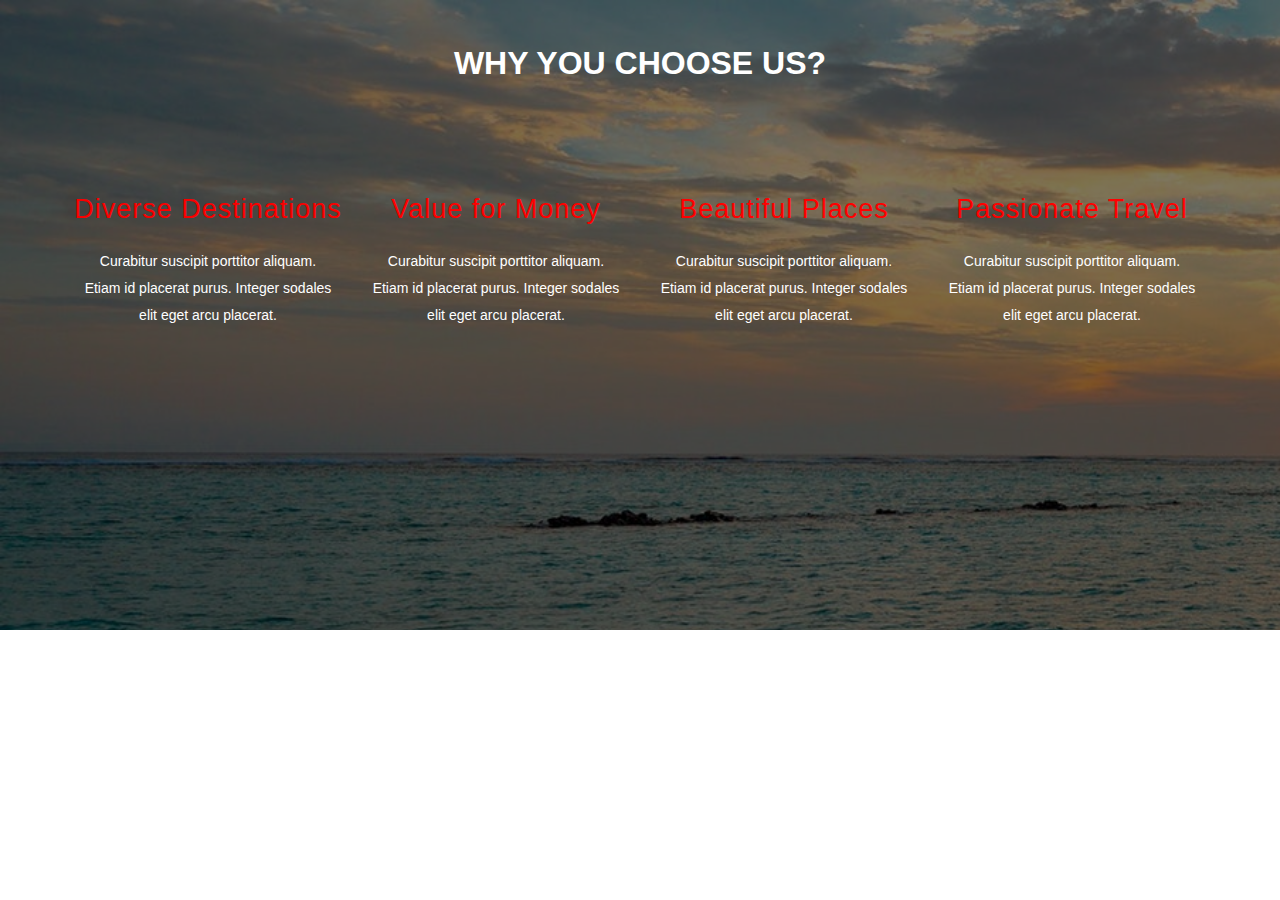
<file: why.html>
<html lang="en">

<head>
    <meta charset="UTF-8">
    <meta http-equiv="X-UA-Compatible" content="IE=edge">
    <meta name="viewport" content="width=, initial-scale=1.0">
    <title>Document</title>
    <link rel="stylesheet" href="./css/why.css">
    <link rel="stylesheet" href="https://cdnjs.cloudflare.com/ajax/libs/font-awesome/6.1.1/css/all.min.css">
</head>

<body>

    <div class="container-why-you-choose">
        <div class="sub-container-why-you-choose">
            <div class="small-container-why-you-choose">
                <div class="nav-3">
                    <h1>Why You Choose Us?</h1>
                </div>

                <div class="Nav-secondtop">


                </div>








                <div class="services-box-3">

                    <div class="b-1 common">


                        <div class="heading-text-1">
                            <p>Diverse Destinations</p>
                        </div>

                        <div class="middle-text-1">
                            <p>Curabitur suscipit porttitor aliquam.<br>Etiam id placerat purus. Integer sodales
                                <br>elit eget arcu placerat.
                            </p>

                        </div>



                    </div>














                    <div class="b-2 common">



                        <div class="heading-text-2">
                            <p>Value for Money</p>
                        </div>

                        <div class="middle-text-2">
                            <p>Curabitur suscipit porttitor aliquam.<br>Etiam id placerat purus. Integer sodales
                                <br>elit eget arcu placerat.
                            </p>
                        </div>



                    </div>
















                    <div class="b-3 common">


                        <div class="heading-text-3">
                            <p>Beautiful Places</p>
                        </div>

                        <div class="middle-text-3">
                            <p>Curabitur suscipit porttitor aliquam.<br>Etiam id placerat purus. Integer sodales
                                <br>elit eget arcu placerat.
                            </p>
                        </div>



                    </div>















                    <div class="b-4 common">


                        <div class="heading-text-4">
                            <p>Passionate Travel</p>
                        </div>

                        <div class="middle-text-4">
                            <p>Curabitur suscipit porttitor aliquam.<br>Etiam id placerat purus. Integer sodales
                                <br>elit eget arcu placerat.
                            </p>
                        </div>


                    </div>





                </div>

            </div>

        </div>


    </div>

</body>

</html>
</file>
<file: css/style.css>
* {
   margin: 0;
   padding: 0;
   list-style: none;
   text-decoration: none;
}

.container {
   height: 100vh;
   width: 100%;
   background-color: rgb(255, 0, 0);
}


.container-ins {
   height: 95vh;
   width: 100%;
   background-size: 100% 100%;
   background-image: linear-gradient();
   background-image: url(../imgs/R.jfif);
   background-attachment: fixed;
   -webkit-background-size: cover;
}

.container-opacity {
   height: 85vh;
   width: 100%;
   background-color: rgba(25, 23, 23, 0.425);
   display: flex;
   justify-content: center;
   align-items: center;
}

.nav-1 {
   height: 6vh;
   width: 100%;
   background-color: rgb(0, 0, 0);
   display: flex;
   justify-content: center;
   align-items: center;
}


.nav-center-1 {
   height: 5vh;
   width: 85%;
   /* background-color: rgb(222, 91, 91); */
   display: flex;
   justify-content: space-between;
   flex-direction: row;
   align-items: center;
}

.contact-num-1 {
   height: 5vh;
   width: 15%;
   /* background-color: rgb(128, 179, 10); */
   display: flex;
   justify-content: center;
   align-items: center;
}

.contact-num-1 p {
   font-size: 16px;
   font-family: serif;
   color: #fff;
}

.contact-num-1 i {
   color: #fff;
   font-size: 16px;
   margin-right: 10px;
}

.email-address-1 {
   height: 5vh;
   width: 15%;
   /* background-color: rgb(128, 179, 10); */
   display: flex;
   justify-content: center;
   align-items: center;
}

.email-address-1 p {
   color: #fff;
   font-size: 16px;
   font-family: serif;
}

.email-address-1 i {
   color: #fff;
   font-size: 16px;
   margin-right: 10px;
}



.icon-A {
   height: 5vh;
   width: 25%;
   /* background-color: rgb(4, 173, 229); */
   display: flex;
   flex-direction: row;
   justify-content: space-evenly;
   align-items: center;
}

.facebook {
   height: 5vh;
   width: 10%;
   /* background-color: rgb(0, 73, 156); */
   display: flex;
   justify-content: center;
   align-items: center;
}

.facebook i {
   font-size: 21px;
   color: #fff;

}

.twitter {
   height: 5vh;
   width: 10%;
   /* background-color: rgb(0, 73, 156); */
   display: flex;
   justify-content: center;
   align-items: center;
}

.twitter i {
   font-size: 21px;
   color: #fff;

}



.insta {
   height: 5vh;
   width: 10%;
   /* background-color: rgb(0, 73, 156); */
   display: flex;
   justify-content: center;
   align-items: center;
}

.insta i {
   font-size: 21px;
   color: #fff;

}


.pinterest {
   height: 5vh;
   width: 10%;
   /* background-color: rgb(0, 73, 156); */
   display: flex;
   justify-content: center;
   align-items: center;
}


.pinterest i {
   font-size: 21px;
   color: #fff;

}

.login-form {
   height: 5vh;
   width: 10%;
   /* background-color: firebrick; */
   display: flex;
   justify-content: center;
   align-items: center;
}

.login-form a {
   text-decoration: none;
   font-family: serif;
   color: #fff;
   font-size: 17px;
}

.login-form button {
   height: 5vh;
   width: 65%;
   background-color: rgb(26 18 208);
   color: #fff;
   border: none;
   border-radius: 27px;

}


.nav-2 {
   height: 10vh;
   width: 100%;
   background-color: rgb(0 0 0 / 56%);
   display: flex;
   justify-content: center;
   align-items: center;
   /* position: fixed; */
}

.nav-2-mid {
   height: 10vh;
   width: 80%;
   /* background-color: #fff; */
   display: flex;
   justify-content: space-between;
   font-display: row;
}

.logo {
   height: 10vh;
   width: 20%;
   /* background-color: rgb(18, 201, 43); */
   display: flex;
   justify-content: center;
   align-items: center;
}

.logo img {
   width: 55%;
}

.nav-2-right {
   height: 10vh;
   width: 50%;
   /* background-color: rgb(242, 255, 0); */
   display: flex;
   justify-content: space-evenly;
   align-items: center;

}

.nav-2-right ul li {
   color: white;
}

.nav-2-right li a {
   font-size: 21px;
   /* text-decoration: none !important; */
   color: white;
}


.heding-paragraph {
   height: 40vh;
   width: 100%;
   /* background-color: rgb(255, 0, 0); */
   display: flex;
   justify-content: center;
   align-items: center;

}

.heading {
   height: 35vh;
   width: 70%;
   /* background-color: #fff; */
   display: flex;
   /* justify-content: space-evenly; */
   flex-direction: column;
   align-items: center;
}

.heading h1 {
   /* background-color: rgb(92, 175, 37); */
   /* width: 100%; */
   height: 10vh;
   font-size: 50px;
   font-family: 'Segoe UI', Tahoma, Geneva, Verdana, sans-serif;
   text-align: center;
   line-height: 10vh;
   color: rgba(255, 255, 255, 0.824);
}



.paragraph-sologon {
   margin-top: 10px;
}

.paragraph-sologon p {
   height: 3vh;
   font-size: 21px;
   color: white;
   /* background-color: rgb(37, 111, 51); */
   text-align: center;
   line-height: 3vh;
}

.but {
   height: 6vh;
   width: 100%;
   /* background-color: rgb(14, 170, 84); */
   display: flex;
   justify-content: center;
   align-items: center;
   margin-top: 40px;
}

.but button {
   height: 6vh;
   width: 15%;
   font-size: 15px;
   background-color: #ff1212ab;
   color: white;
   border: none;
   border-radius: 10px;
}

.container-2 {
   height: 130vh;
   width: 100%;
   display: flex;
   justify-content: center;
   align-items: center;
}


.top-destination {
   height: 112vh;
   width: 85%;
   /* background-color: rgb(255, 0, 247); */
   display: flex;
   justify-content: space-between;
   flex-direction: column;
}

.destination-navbar {
   height: 10vh;
   width: 100%;
   /* background-color: rgb(255, 134, 201); */
}



.destination-navbar h1 {
   font-family: 'Franklin Gothic Medium', 'Arial Narrow', Arial, sans-serif;
   text-align: center;
   line-height: 10vh;
   color: #02746D;
   letter-spacing: 0px;
   font-weight: 700;
   font-size: 40px;
}

.destination-top {
   height: 45vh;
   width: 100%;
   /* background-color: rgb(81, 255, 0); */
   display: flex;
   justify-content: space-between;
   align-items: center;
   flex-direction: row;
}

.des-1 {
   height: 342px;
   width: 400px;
   /* background-color: rgb(212, 255, 0); */
   border-radius: 5px;
   border: black;

}

.t-up-1 {
   height: 40vh;
   width: 100%;
   /* background-color: rgb(255, 0, 0); */
   border-radius: 5px;
   background-image: url(../imgs/rrrrrrr.jfif);
   background-size: cover;
}

.u-down-1 {
   height: 5vh;
   width: 100%;
   background-color: rgb(0 0 0);
   border-radius: 5px;
}

.u-down-1 h1 {
   font-family: 'Franklin Gothic Medium', 'Arial Narrow', Arial, sans-serif;
   text-align: center;
   line-height: 5vh;
   color: #ffffff;
   letter-spacing: 0px;
   font-weight: 700;
   font-size: 30px;
}


.des-2 {
   height: 342px;
   width: 400px;
   /* background-color: rgb(212, 255, 0); */
   border-radius: 5px;
   border: black;

}

.t-up-2 {
   height: 40vh;
   width: 100%;
   /* background-color: rgb(255, 0, 0); */
   border-radius: 5px;
   border: black;
   background-image: url(../imgs/muktinath.jpg);
   background-size: cover;
}

.u-down-2 {
   height: 5vh;
   width: 100%;
   background-color: rgb(0 0 0);
   border-radius: 5px;
   border: black;

}

.u-down-2 h1 {
   font-family: 'Franklin Gothic Medium', 'Arial Narrow', Arial, sans-serif;
   text-align: center;
   line-height: 5vh;
   color: #ffffff;
   letter-spacing: 0px;
   font-weight: 700;
   font-size: 30px;
}

.des-3 {
   height: 342px;
   width: 400px;
   /* background-color: rgb(212, 255, 0); */
   border-radius: 5px;
   border: black;

}

.t-up-3 {
   height: 40vh;
   width: 100%;
   /* background-color: rgb(255, 0, 0); */
   border-radius: 5px;
   border: black;
   background-image: url(../imgs/kathmandu.jfif);
   background-size: cover;
}

.u-down-3 {
   height: 5vh;
   width: 100%;
   background-color: rgb(0 0 0);
   border-radius: 5px;
   border: black;

}

.u-down-3 h1 {
   font-family: 'Franklin Gothic Medium', 'Arial Narrow', Arial, sans-serif;
   text-align: center;
   line-height: 5vh;
   color: #ffffff;
   letter-spacing: 0px;
   font-weight: 700;
   font-size: 30px;
}




.destination-bottom {
   height: 45vh;
   width: 100%;
   /* background-color: rgb(0, 72, 255); */
   display: flex;
   justify-content: space-between;
   flex-direction: row;
}


.des-4 {
   height: 342px;
   width: 400px;
   /* background-color: rgb(212, 255, 0); */
   border-radius: 5px;
   border: black;

}

.t-up-4 {
   height: 40vh;
   width: 100%;
   /* background-color: rgb(255, 0, 0); */
   border-radius: 5px;
   border: black;
   background-image: url(../imgs/pokhara-city.webp);
   background-size: cover;
}

.u-down-4 {
   height: 5vh;
   width: 100%;
   background-color: rgb(0 0 0);
   border-radius: 5px;
   border: black;

}

.u-down-4 h1 {
   font-family: 'Franklin Gothic Medium', 'Arial Narrow', Arial, sans-serif;
   text-align: center;
   line-height: 5vh;
   color: #ffffff;
   letter-spacing: 0px;
   font-weight: 700;
   font-size: 30px;
}


.des-5 {
   height: 342px;
   width: 400px;
   /* background-color: rgb(212, 255, 0); */
   border-radius: 5px;
   border: black;

}

.t-up-5 {
   height: 40vh;
   width: 100%;
   /* background-color: rgb(255, 0, 0); */
   border-radius: 5px;
   border: black;
   background-image: url(../imgs/lumini.jfif);
   background-size: cover;
}

.u-down-5 {
   height: 5vh;
   width: 100%;
   background-color: rgb(0 0 0);
   border-radius: 5px;
   border: black;

}

.u-down-5 h1 {
   font-family: 'Franklin Gothic Medium', 'Arial Narrow', Arial, sans-serif;
   text-align: center;
   line-height: 5vh;
   color: #ffffff;
   letter-spacing: 0px;
   font-weight: 700;
   font-size: 30px;
}


.des-6 {
   height: 342px;
   width: 400px;
   /* background-color: rgb(212, 255, 0); */
   border-radius: 5px;
   border: black;

}

.t-up-6 {
   height: 40vh;
   width: 100%;
   /* background-color: rgb(255, 0, 0); */
   border-radius: 5px;
   border: black;
   background-image: url(../imgs/rani\ mahal.jpg);
   background-size: cover;
}

.u-down-6 {
   height: 5vh;
   width: 100%;
   background-color: rgb(0 0 0);
   border-radius: 5px;
   border: black;

}

.u-down-6 h1 {
   font-family: 'Franklin Gothic Medium', 'Arial Narrow', Arial, sans-serif;
   text-align: center;
   line-height: 5vh;
   color: #ffffff;
   letter-spacing: 0px;
   font-weight: 700;
   font-size: 30px;
}


.container-3 {
   height: 60vh;
   width: 100%;
   /* background-color: rgb(16, 161, 57); */
   display: flex;
   justify-content: center;
   align-items: flex-end;
}

.parallax {
   height: 50vh;
   width: 100%;
   /* background-color: rgb(126, 34, 128); */
   background-image: url(../imgs/2.jpg);
   background-attachment: fixed;
   background-size: cover;
}

.parallax-opacity {
   height: 50vh;
   width: 100%;
   background-color: rgba(0 0 0 / 57%);
}

.parallax-opacity h1 {
   color: #fff;
   font-size: 90px;
   text-align: center;
   line-height: 50vh;
}


.container-4 {
   height: 100vh;
   width: 100%;
   display: flex;
   justify-content: center;
   align-items: center;
}


.small-container-4 {
   height: 95vh;
   width: 84%;
   /* background-color: rgb(211, 0, 0); */
}

.small-nav-4 {
   height: 10vh;
   width: 100%;
   /* background-color: rgb(111, 97, 196); */
}

.small-nav-4 h1 {
   font-family: 'Franklin Gothic Medium', 'Arial Narrow', Arial, sans-serif;
   text-align: center;
   line-height: 10vh;
   color: #02746D;
   letter-spacing: 0px;
   font-weight: 700;
   font-size: 36px;
}


.small-duplicate-nav-4 {
   height: 5vh;
   width: 100%;
   /* background-color: rgb(97, 189, 196); */
}

.container-box-4 {
   height: 85vh;
   width: 100%;
   /* background-color: rgb(123, 151, 173); */
   display: flex;
   justify-content: space-between;
   flex-direction: column;
   align-items: center;
}

.container-top-4 {
   height: 40vh;
   width: 100%;
   /* background-color: rgb(98, 170, 35); */
   display: flex;
   justify-content: space-between;
   flex-direction: row;
}

.des-1 {
   height: 342px;
   width: 400px;
   /* background-color: rgb(212, 255, 0); */
   border-radius: 5px;
   border: black;

}

.t-top-1 {
   height: 40vh;
   width: 100%;
   /* background-color: rgb(255, 0, 0); */
   border-radius: 5px;
   background-image: url(../imgs/rafting.jpg);
   background-size: cover;
   display: flex;
   align-items: end;
}

.u-bottom-1 {
   height: 5vh;
   width: 100%;
   background-color: rgba(0, 0, 0, 0.511);
   border-radius: 5px;
}

.u-bottom-1 h1 {
   font-family: 'Franklin Gothic Medium', 'Arial Narrow', Arial, sans-serif;
   text-align: center;
   line-height: 5vh;
   color: #ffffff;
   letter-spacing: 0px;
   font-weight: 700;
   font-size: 30px;
}


.des-2 {
   height: 342px;
   width: 400px;
   /* background-color: rgb(212, 255, 0); */
   border-radius: 5px;
   border: black;

}

.t-top-2 {
   height: 40vh;
   width: 100%;
   /* background-color: rgb(255, 0, 0); */
   border-radius: 5px;
   border: black;
   background-image: url(../imgs/bungee\ jumping.jfif);
   background-size: cover;
   display: flex;
   align-items: end;
}

.u-bottom-2 {
   height: 5vh;
   width: 100%;
   background-color: rgba(0, 0, 0, 0.511);
   border-radius: 5px;
   border: black;

}

.u-bottom-2 h1 {
   font-family: 'Franklin Gothic Medium', 'Arial Narrow', Arial, sans-serif;
   text-align: center;
   line-height: 5vh;
   color: #ffffff;
   letter-spacing: 0px;
   font-weight: 700;
   font-size: 30px;
}

.des-3 {
   height: 342px;
   width: 400px;
   /* background-color: rgb(212, 255, 0); */
   border-radius: 5px;
   border: black;

}

.t-top-3 {
   height: 40vh;
   width: 100%;
   /* background-color: rgb(255, 0, 0); */
   border-radius: 5px;
   border: black;
   background-image: url(../imgs/zipline.jpg);
   background-size: cover;
   display: flex;
   align-items: end;
}

.u-bottom-3 {
   height: 5vh;
   width: 100%;
   background-color: rgba(0, 0, 0, 0.511);
   border-radius: 5px;
   border: black;

}

.u-bottom-3 h1 {
   font-family: 'Franklin Gothic Medium', 'Arial Narrow', Arial, sans-serif;
   text-align: center;
   line-height: 5vh;
   color: #ffffff;
   letter-spacing: 0px;
   font-weight: 700;
   font-size: 30px;
}




.container-bottom-4 {
   height: 40vh;
   width: 100%;
   /* background-color: rgb(142, 224, 233); */
   display: flex;
   justify-content: space-between;
   flex-direction: row;
}



.des-4 {
   height: 342px;
   width: 400px;
   /* background-color: rgb(212, 255, 0); */
   border-radius: 5px;
   border: black;

}

.t-top-4 {
   height: 40vh;
   width: 100%;
   /* background-color: rgb(255, 0, 0); */
   border-radius: 5px;
   background-image: url(../imgs/Paragliding.jpeg);
   background-size: cover;
   display: flex;
   align-items: end;
}

.u-bottom-4 {
   height: 5vh;
   width: 100%;
   background-color: rgba(0, 0, 0, 0.511);
   border-radius: 5px;
}

.u-bottom-4 h1 {
   font-family: 'Franklin Gothic Medium', 'Arial Narrow', Arial, sans-serif;
   text-align: center;
   line-height: 5vh;
   color: #ffffff;
   letter-spacing: 0px;
   font-weight: 700;
   font-size: 30px;
}


.des-5 {
   height: 342px;
   width: 400px;
   /* background-color: rgb(212, 255, 0); */
   border-radius: 5px;
   border: black;

}

.t-top-5 {
   height: 40vh;
   width: 100%;
   /* background-color: rgb(255, 0, 0); */
   border-radius: 5px;
   border: black;
   background-image: url(../imgs/Trekking.jpg);
   background-size: cover;
   display: flex;
   align-items: end;
}

.u-bottom-5 {
   height: 5vh;
   width: 100%;
   background-color: rgba(0, 0, 0, 0.511);
   border-radius: 5px;
   border: black;

}

.u-bottom-5 h1 {
   font-family: 'Franklin Gothic Medium', 'Arial Narrow', Arial, sans-serif;
   text-align: center;
   line-height: 5vh;
   color: #ffffff;
   letter-spacing: 0px;
   font-weight: 700;
   font-size: 30px;
}

.des-6 {
   height: 342px;
   width: 400px;
   /* background-color: rgb(212, 255, 0); */
   border-radius: 5px;
   border: black;

}

.t-top-6 {
   height: 40vh;
   width: 100%;
   /* background-color: rgb(255, 0, 0); */
   border-radius: 5px;
   border: black;
   background-image: url(../imgs/canyoning.jpg);
   background-size: cover;
   display: flex;
   align-items: end;
}

.u-bottom-6 {
   height: 5vh;
   width: 100%;
   background-color: rgba(0, 0, 0, 0.511);
   border-radius: 5px;
   border: black;

}

.u-bottom-6 h1 {
   font-family: 'Franklin Gothic Medium', 'Arial Narrow', Arial, sans-serif;
   text-align: center;
   line-height: 5vh;
   color: #ffffff;
   letter-spacing: 0px;
   font-weight: 700;
   font-size: 30px;
}


/* ----------------------------------------container-5----------------------------------------- */


.container-why-you-choose {
   height: 70vh;
   width: 100%;
   /* background-color: #f8f9fa; */

   display: flex;
   justify-content: center;
   align-items: center;
}

.sub-container-why-you-choose {
   height: 60vh;
   width: 100%;
   background-color: rgba(0, 0, 0, 0.511);
   background-image: url(../imgs/tttttttttttttttttttttoo.jpg);
   background-attachment: fixed;
   background-size: cover;
   display: flex;
   justify-content: center;
   align-items: center;
}

.small-container-why-you-choose {
   height: 45vh;
   width: 90%;
   /* background-color: rgb(150, 180, 255); */
}


.nav-3 {
   height: 10vh;
   width: 100%;
   /* background-color: rgb(212, 194, 255); */
   display: flex;
   justify-content: center;
   /* align-items: center; */
}

.nav-3 h1 {
   font-weight: 700;
   text-transform: uppercase;
   font-family: Helvetica, Arial, sans-serif;
   color: rgb(255, 255, 255);

}

.Nav-secondtop {
   height: 5vh;
   width: 100%;
   /* background-color: rgb(107, 7, 94); */
}


.services-box-3 {
   /* height: 50vh; */
   width: 100%;
   /* background-color: rgb(255, 119, 167); */
   display: flex;
   justify-content: space-evenly;
   flex-direction: row;
}


.b-A-1 {
   height: 170px;
   width: 300px;
   background-color: #0000003b;
}

.n-1 {
   height: 12vh;
   width: 100%;
   /* background-color: rgb(193, 255, 221); */
   display: flex;
   justify-content: center;

}




.heading-text-1 {
   height: 5vh;
   width: 100%;
   /* background-color: rgb(255, 170, 254); */
   display: flex;
   justify-content: center;
   align-items: end;
}

.heading-text-1 p {
   font-size: 20px;
   color: #474646;
   font-family: 'Josefin Sans', sans-serif;
   letter-spacing: 3px;
   text-align: center;
   font-weight: bold;
}


.middle-text-1 {
   height: 14vh;
   width: 100%;
   /* background-color: rgb(191, 215, 57); */
   display: flex;
   justify-content: center;
   align-items: center;
}

.middle-text-1 p {
   font-size: 14px;
   line-height: 27px;
   color: #fff;
   font-family: -apple-system, BlinkMacSystemFont, "Segoe UI", Roboto, Oxygen-Sans, Ubuntu, Cantarell, "Helvetica Neue", sans-serif;
   text-align: center;
}


















.b-A-2 {
   height: 170px;
   width: 300px;
   background-color: #0000003b;
}

.n-2 {
   height: 12vh;
   width: 100%;
   /* background-color: rgb(193, 255, 221); */
   display: flex;
   justify-content: center;

}



.heading-text-2 {
   height: 5vh;
   width: 100%;
   /* background-color: rgb(255, 170, 254); */
   display: flex;
   justify-content: center;
   align-items: end;
}

.heading-text-2 p {
   font-size: 20px;
   color: #474646;
   font-family: 'Josefin Sans', sans-serif;
   letter-spacing: 3px;
   text-align: center;
   font-weight: bold;
}

.middle-text-2 {
   height: 14vh;
   width: 100%;
   /* background-color: rgb(191, 215, 57); */
   display: flex;
   justify-content: center;
   align-items: center;
}


.middle-text-2 p {
   font-size: 14px;
   line-height: 27px;
   color: #fff;
   font-family: -apple-system, BlinkMacSystemFont, "Segoe UI", Roboto, Oxygen-Sans, Ubuntu, Cantarell, "Helvetica Neue", sans-serif;
   text-align: center;
}



























.b-A-3 {
   height: 170px;
   width: 300px;
   background-color: #0000003b;
}

.n-3 {
   height: 12vh;
   width: 100%;
   /* background-color: rgb(193, 255, 221); */
   display: flex;
   justify-content: center;

}


.heading-text-3 {
   height: 5vh;
   width: 100%;
   /* background-color: rgb(255, 170, 254); */
   display: flex;
   justify-content: center;
   align-items: end;
}

.heading-text-3 p {
   font-size: 20px;
   color: #474646;
   font-family: 'Josefin Sans', sans-serif;
   letter-spacing: 3px;
   text-align: center;
   font-weight: bold;
}


.middle-text-3 {
   height: 14vh;
   width: 100%;
   /* background-color: rgb(191, 215, 57); */
   display: flex;
   justify-content: center;
   align-items: center;
}


.middle-text-3 p {
   font-size: 14px;
   line-height: 27px;
   color: #fff;
   font-family: -apple-system, BlinkMacSystemFont, "Segoe UI", Roboto, Oxygen-Sans, Ubuntu, Cantarell, "Helvetica Neue", sans-serif;
   text-align: center;
}

















.b-A-4 {
   height: 170px;
   width: 300px;
   background-color: #0000003b;
}

.n-4 {
   height: 12vh;
   width: 100%;
   /* background-color: rgb(193, 255, 221); */
   display: flex;
   justify-content: center;
}


.heading-text-4 {
   height: 5vh;
   width: 100%;
   /* background-color: rgb(255, 170, 254); */
   display: flex;
   justify-content: center;
   align-items: end;
}

.heading-text-4 p {
   font-size: 20px;
   color: #474646;
   font-family: 'Josefin Sans', sans-serif;
   letter-spacing: 3px;
   text-align: center;
   font-weight: bold;
}


.middle-text-4 {
   height: 14vh;
   width: 100%;
   /* background-color: rgb(191, 215, 57); */
   display: flex;
   justify-content: center;
   align-items: center;
}

.middle-text-4 p {
   font-size: 14px;
   line-height: 27px;
   color: rgb(255, 255, 255);
   font-family: -apple-system, BlinkMacSystemFont, "Segoe UI", Roboto, Oxygen-Sans, Ubuntu, Cantarell, "Helvetica Neue", sans-serif;
   text-align: center;
}

/* ----------------------------------------------------container-6------------------------------------------------ */


.container-6 {
   height: 80vh;
   width: 100%;
   /* background-color: rgb(255, 0, 0); */
   display: flex;
   justify-content: center;
   align-items: center;
}

.sub-container-6 {
   height: 80vh;
   width: 80%;
   /* background-color: rgb(255, 255, 0); */
   display: flex;
   justify-content: center;
   align-items: center;
}

.container-son-6 {
   height: 70vh;
   width: 95%;
   /* background-color: rgb(6, 105, 6); */
}

.n {
   height: 20vh;
   width: 100%;
   /* background-color: rgb(231, 144, 144); */
   display: flex;
   justify-content: center;
   align-items: center;
}

.n p {
   font-size: 50px;
   color: #222;
   text-transform: capitalize;
   letter-spacing: 2px;
   text-align: center;
   font-family: 'Lato', sans-serif;
}



.father-box {
   height: 50vh;
   width: 100%;
   /* background-color: rgb(134, 215, 244); */
   display: flex;
   justify-content: center;
   align-items: center;
}

.b-1 {
   height: 25vh;
   width: 25vw;
   /* background-color: aliceblue; */
   margin: 10px;
   line-height: 5px;
   box-shadow: 0px 2px 5px 2px rgb(0 0 0 / 10%);
}

.in-b-1 {
   height: 25vh;
   width: 100%;
   background-color: rgb(255, 0, 0);
   display: flex;
   justify-content: center;
   align-items: center;
   border-radius: 7px;
}

.paragraph-1 {
   height: 20vh;
   width: 71%;
   /* background-color: rgb(255, 0, 217); */
}

.paragraph-1 p {
   color: #fff;
   font-size: 15px;
   letter-spacing: -0.2px;
   margin-top: 25px;
   line-height: 26px;
}

.circle-1 {
   height: 15vh;
   width: 100%;
   /* background-color: rgb(0, 255, 162); */
   display: flex;
   justify-content: center;
   padding-top: 30px;
   /* align-items: center; */
}

.small-circle-1 {
   height: 12vh;
   width: 71%;
   /* background-color: rgb(206, 122, 255); */
   display: flex;
   justify-content: center;
   flex-direction: row;
}

.round-1 {
   height: 95px;
   width: 45%;
   /* background-color: #f85a40; */
   display: flex;
   justify-content: center;
   align-items: center;
}

.round-cirle-1 {
   height: 90px;
   width: 90px;
   /* background-color: rgb(217, 255, 1); */
   border-radius: 100%;
   background-image: url(../imgs/milan\ khadka.jpg);
   background-size: cover;
}

.R-c-1 {
   height: 95px;
   width: 55%;
   /* background-color: rgb(174, 0, 0); */
}

.small-R-1 {
   height: 45px;
   width: 100%;
   /* background-color: rgb(0, 87, 23); */
   display: flex;
   align-items: center;
}

.small-R-1 p {
   color: #353c4e;
   font-size: 1.2em;
   letter-spacing: 1px;
   font-weight: 600;
}

.sub-R-1 {
   height: 50.7px;
   width: 100%;
   /* background-color: rgb(5, 250, 42); */
}

.sub-R-1 p {
   font-style: italic !important;
   color: #666;
   letter-spacing: 1px;
   font-family: 'Open Sans', sans-serif;
}














.b-2 {
   height: 25vh;
   width: 25vw;
   /* background-color: aliceblue; */
   margin: 10px;
   line-height: 5px;
   box-shadow: 0px 2px 5px 2px rgb(0 0 0 / 10%);
}

.in-b-2 {
   height: 25vh;
   width: 100%;
   background-color: rgb(255, 0, 0);
   display: flex;
   justify-content: center;
   align-items: center;
   border-radius: 7px;
}

.paragraph-2 {
   height: 20vh;
   width: 71%;
   /* background-color: rgb(255, 0, 217); */
}

.paragraph-2 p {
   color: #fff;
   font-size: 15px;
   letter-spacing: -0.2px;
   margin-top: 25px;
   line-height: 26px;
}

.circle-2 {
   height: 15vh;
   width: 100%;
   /* background-color: rgb(0, 255, 162); */
   display: flex;
   justify-content: center;
   /* align-items: center; */
   padding-top: 30px;
}

.small-circle-2 {
   height: 12vh;
   width: 71%;
   /* background-color: rgb(206, 122, 255); */
   display: flex;
   justify-content: center;
   flex-direction: row;
}


.round-2 {
   height: 95px;
   width: 45%;
   /* background-color: #f85a40; */
   display: flex;
   justify-content: center;
   align-items: center;
}

.round-cirle-2 {
   height: 90px;
   width: 90px;
   /* background-color: rgb(217, 255, 1); */
   border-radius: 100%;
   background-image: url(../imgs/pagal.jpg);
   background-size: cover;
}

.R-c-2 {
   height: 95px;
   width: 55%;
   /* background-color: rgb(174, 0, 0); */
}

.small-R-2 {
   height: 45px;
   width: 100%;
   /* background-color: rgb(0, 87, 23); */
   display: flex;
   align-items: center;
}

.small-R-2 p {
   color: #353c4e;
   font-size: 1.2em;
   letter-spacing: 1px;
   font-weight: 600;
}

.sub-R-2 {
   height: 50.7px;
   width: 100%;
   /* background-color: rgb(5, 250, 42); */
}

.sub-R-2 p {
   font-style: italic !important;
   color: #666;
   letter-spacing: 1px;
   font-family: 'Open Sans', sans-serif;
}











.b-3 {
   height: 25vh;
   width: 25vw;
   /* background-color: aliceblue; */
   margin: 10px;
   line-height: 5px;
   box-shadow: 0px 2px 5px 2px rgb(0 0 0 / 10%);
}

.in-b-3 {
   height: 25vh;
   width: 100%;
   background-color: rgb(255, 0, 0);
   display: flex;
   justify-content: center;
   align-items: center;
   border-radius: 7px;
}

.paragraph-3 {
   height: 20vh;
   width: 71%;
   /* background-color: rgb(255, 0, 217); */
}

.paragraph-3 p {
   color: #fff;
   font-size: 15px;
   letter-spacing: -0.2px;
   margin-top: 25px;
   line-height: 26px;
}

.circle-3 {
   height: 15vh;
   width: 100%;
   /* background-color: rgb(0, 255, 162); */
   display: flex;
   justify-content: center;
   padding-top: 30px;
   /* align-items: center; */
}

.small-circle-3 {
   height: 12vh;
   width: 71%;
   /* background-color: rgb(206, 122, 255); */
   display: flex;
   justify-content: center;
   flex-direction: row;
}

.round-3 {
   height: 95px;
   width: 45%;
   /* background-color: #f85a40;  */
   display: flex;
   justify-content: center;
   align-items: center;
}

.round-cirle-3 {
   height: 90px;
   width: 90px;
   /* background-color: rgb(217, 255, 1); */
   border-radius: 100%;
   background-image: url(../imgs/divyan.jpg);
   background-size: cover;
}


.R-c-3 {
   height: 95px;
   width: 55%;
   /* background-color: rgb(174, 0, 0); */
}

.small-R-3 {
   height: 45px;
   width: 100%;
   /* background-color: rgb(0, 87, 23); */
   display: flex;
   align-items: center;
}

.small-R-3 p {
   color: #353c4e;
   font-size: 1.2em;
   letter-spacing: 1px;
   font-weight: 600;
}

.sub-R-3 {
   height: 50.7px;
   width: 100%;
   /* background-color: rgb(5, 250, 42); */
}

.sub-R-3 p {
   font-style: italic !important;
   color: #666;
   letter-spacing: 1px;
   font-family: 'Open Sans', sans-serif;
}


/* --------------------------------container-A---------------------------------- */


.container-A {
   height: 100vh;
   width: 100%;
   background-color: rgba(255, 0, 0, 0.509);
   display: flex;
   justify-content: center;
   align-items: center;
}




.login-container {
   height: 90vh;
   width: 90%;
   background-color: rgb(255, 0, 0);
   background-image: url(../imgs/myone.jpeg);
   background-size: 100% 100%;
}

.login-opacity {
   height: 90vh;
   width: 100%;
   background-color: rgb(51 0 226 / 33%);
   display: flex;
   justify-content: center;
   align-items: center;
}

/* .login-right {
   height: 90vh;
   width: 120%;
   display: flex;
   justify-content: center;
   align-items: center;
} */

.login-left {
   height: 75vh;
   width: 30%;
   background-color: rgba(255, 255, 255, 0);
}


.login-nav {
   height: 10vh;
   width: 100%;
   /* background-color: rgb(122, 25, 25); */
   display: flex;
   justify-content: center;
   align-items: center;
}

.login-nav h4 {
   font-size: 32px;
   color: #d4cd00;
   font-family: cursive;
   font-weight: 900;
}




.login-box {
   height: 80vh;
   width: 100%;
   /* background-color: rgb(15, 189, 108); */
   display: flex;

   flex-direction: column;
   align-items: center;
}

.B-1 {
   height: 5vh;
   width: 100%;
   /* background-color: rgb(244, 53, 0); */
   margin-top: 30px;
   display: flex;
   justify-content: center;
   align-items: center;
}

.B-1 input {
   width: 65%;
   background-color: #ffffff61;
   height: 5vh;
   border-radius: 5px;
   border: none;
}

.B-1 ::placeholder {
   line-height: 5vh;
   text-align: center;
   color: rgba(1, 0, 0, 0.452);
   font-size: 19px;
}


.B-2 {
   height: 5vh;
   width: 100%;
   /* background-color: rgb(244, 53, 0); */
   margin-top: 30px;
   display: flex;
   justify-content: center;
   align-items: center;
}

.B-2 input {
   width: 65%;
   height: 5vh;
   background-color: #ffffff61;
   border-radius: 5px;
   border: none;
}

.B-2 ::placeholder {
   line-height: 5vh;
   text-align: center;
   color: rgba(1, 0, 0, 0.452);
   font-size: 19px;
}


.B-3 {
   height: 5vh;
   width: 100%;
   /* background-color: rgb(244, 53, 0); */
   margin-top: 30px;
   display: flex;
   justify-content: center;
   align-items: center;
}

.B-3 input {
   width: 65%;
   height: 5vh;
   background-color: #ffffff61;
   border-radius: 5px;
   border: none;
}

.B-3 ::placeholder {
   line-height: 5vh;
   text-align: center;
   color: rgba(1, 0, 0, 0.452);
   font-size: 19px;
}


.B-4 {
   height: 5vh;
   width: 100%;
   /* background-color: rgb(244, 53, 0); */
   display: flex;
   justify-content: center;
   margin-top: 30px;
   align-items: center;
}


.B-4 input {
   width: 65%;
   height: 5vh;
   background-color: #ffffff61;
   border-radius: 5px;
   border: none;
}

.B-4 ::placeholder {
   line-height: 5vh;
   text-align: center;
   color: rgba(1, 0, 0, 0.452);
   font-size: 19px;
}


.B-5 {
   height: 20vh;
   width: 100%;
   /* background-color: rgb(244, 53, 0); */
   margin-top: 30px;
   display: flex;
   justify-content: center;

}

.B-5 #input {
   width: 65%;
   height: 15vh;
   background-color: #ffffff61;
   border-radius: 5px;
}

.B-5 ::placeholder {
   color: rgba(1, 0, 0, 0.452);
   font-size: 19px;
   margin-top: 30px;
   text-align: center;
   line-height: 5vh;
}

.B-6 {
   height: 5vh;
   width: 100%;
   /* background-color: rgb(244, 53, 0); */
   margin-top: -25px;

}

.B-6 button {
   height: 5vh;
   width: 20%;
   background-color: #c2001d;
   color: white;
   margin-left: 253px;
   cursor: pointer;
   border-color: #e3f2fd;
   border: none;
}



.login-right h4 {
   font-size: 40px;
   color: #d49400;
   font-family: serif;
   font-weight: 900;
}


@media (max-width:500px) {
   .login-container {
      height: auto;
      width: 84%;
   }

   .login-opacity {
      height: auto;
      width: 100%;
   }

   .login-left {

      width: 100%;
   }

}


/* -----------------------------last-part------------------- */

.go{
   /* height: 50vh; */
   width: 100%;
   background-color: rgba(0, 0, 0, 0.811);
   display: flex;
   justify-content: center;
   margin-top: 5vh;
   /* align-items: center; */
}
.travel{
   /* height: 60vh; */
   width: 90%;
   /* background-color: blue; */
   display: flex;
   flex-direction: row;
   color: aliceblue;
   justify-content: space-between;
}
.go-travel{
   width: 30%;
   margin-top: 5vh;
   /* background-color: aqua; */
}
.tae{
   font-size: 20px;
}
.tae p{
   padding-top:20px ;
   font-size: 20px;
}
/* 
.payment{
   height: 20vh;
   width: 100%;
   background-color: rgb(255, 0, 0);
}

.nav-payment{
   height: 5vh;
   width: 100%;
   background-color: rgb(130, 244, 197);
   display: flex;
   justify-content: center;
   align-items: center;
} */


.contact{
   /* height: 60vh; */
   width: 27%;
   margin-top: 5vh;
   /* background-color: cadetblue; */
}
.you{
   /* height: 10vh; */
   /* background-color: yellowgreen; */
   font-size: 20px;
   display: flex;
   align-items: center;
}

.you h1{
   color: red;
}

.bunny li{
   padding-top: 20px;
   font-size: 20px;
}
.bunny li i{
   padding: 5px;
}
.email{
   /* height: 60vh; */
   width: 35%;
   margin-top: 5vh;
   /* background-color: rgb(243, 71, 3); */
}
.hero{
   width: 90%;
   margin-top: 20px;
  
}
.hero h3{
   font-family: serif;
}

#sign{
   background: #fff;
   padding: 12px 15px;
   color: #777;
   font-size: 14px;
   width: 45% !important;
   border: none;
   letter-spacing: 1px;
   margin-top: 20px;
}
.sign button{
   background-color: orangered;
   padding: 12px 15px;
   color: aliceblue;
   font-size: 14px;
   width: 20%;
   border: none;
   letter-spacing: 1px;
}
.icon{
   display: flex;
   flex-direction: row;
   padding-top: 10px;
   font-size: 18px;
}
.icon li{
   padding: 10px;
}
.v{
   /* height: 15vh; */
   background-color: rgba(0, 0, 0, 0.811);
   margin-top: 1px;
}
.v h1{
   color: aliceblue;
   width: 100%;
   display: flex;
   justify-content: center;
   align-items: center;
   font-size: 12px;
   letter-spacing: 1px;
}
.v h1 i{
   padding: 3px;
   color: red;
}
</file>
<file: css/contact.css>
* {
    margin: 0;
    padding: 0;
    list-style: none;
    font-family: sans-serif;
}

.aashish {
    height: 190vh;
    width: 100%;
    /* background-color: rgb(255, 14, 14); */
}

.nav-2 {
    height: 10vh;
    width: 100%;
    background-color: rgb(0, 202, 179);
    display: flex;
    justify-content: center;
    align-items: center;
}

.nav-2-mid {
    height: 10vh;
    width: 80%;
    /* background-color: #fff; */
    display: flex;
    justify-content: space-between;
    font-display: row;
}

.logo {
    height: 10vh;
    width: 20%;
    /* background-color: rgb(18, 201, 43); */
    display: flex;
    justify-content: center;
    align-items: center;
}

.logo img {
    width: 55%;
}

.nav-2-right {
    height: 10vh;
    width: 50%;
    /* background-color: rgb(242, 255, 0); */
    display: flex;
    justify-content: space-evenly;
    align-items: center;
}

.nav-2-right li a {
    font-size: 21px;
    text-decoration: none;
    color: #fff;
}

.image {
    height: 30vh;
    width: 100%;
    background-color: #fff;
    background-image: url(../imgs/RE4wwtz.jfif);
    background-attachment: fixed;
    background-size: cover;
}

.image-opacity {
    height: 30vh;
    width: 100%;
    background-color: rgba(0, 0, 0, 0.463)
}

.image-opacity h1 {
    font-family: sans-serif;
    font-size: 100px;
    text-align: center;
    line-height: 30vh;
    color: #ffffffa6;
}

.email-first {
    height: 35vh;
    width: 100%;
    background-color: rgba(191, 188, 188, 0.404);
    display: flex;
    justify-content: space-evenly;
    align-items: center;
}

.email-boxes {
    height: 16vh;
    width: 25%;
    background-color: #fff;
    border-radius: 8px;
    display: flex;
    justify-content: center;
    align-items: center;
    flex-direction: row;
}

.small-email-box {
    height: 16vh;
    width: 80%;
    /* background-color: rgb(0, 0, 0); */
    display: flex;
    justify-content: center;
    align-items: center;
    flex-direction: row;
}

.left {
    height: 15vh;
    width: 35%;
    /* background-color: rgb(255, 0, 0); */
    display: flex;
    justify-content: center;
    align-items: center;
}

.box {
    height: 90px;
    width: 90px;
    background-color: #f0f2f27b;
    border-radius: 100%;
    display: flex;
    justify-content: center;
    align-items: center;
}

.box i {
    font-size: 48px;
    color: #2C73D2;

}

.right {
    height: 15vh;
    width: 80%;
    /* background-color: rgb(117, 247, 236); */
    display: flex;
    justify-content: center;
    align-items: center;
}

.right-box {
    height: 15vh;
    width: 90%;
    /* background-color: rgb(117, 147, 247); */
    display: flex;
    justify-content: center;
    align-items: center;
    flex-direction: column;
}

.right-1 {
    height: 5vh;
    width: 100%;
    /* background-color: rgb(196, 117, 117); */
}

.right-1 h1 {

    line-height: 5vh;
    font-size: 24px;
    font-family: 'Work Sans', sans-serif;
    font-weight: 600;

}

.right-2 {
    height: 3vh;
    width: 100%;
    /* background-color: rgb(117, 196, 128); */
}

.right-2 p {
    font-family: 'Work Sans', sans-serif;
    color: #808080;
    font-weight: 400;
    font-size: 16px;
    line-height: 26px;
    color: #808080;
}

.right-3 {
    height: 3vh;
    width: 100%;
    /* background-color: rgb(117, 195, 196); */
}

.right-3 p {
    font-family: 'Work Sans', sans-serif;
    color: #808080;
    font-weight: 400;
    font-size: 16px;
    line-height: 26px;
    color: #808080;
}

.contact-2 {
    height: 100vh;
    width: 100%;
    /* background-color: rgb(255, 0, 0); */
    display: flex;
    justify-content: center;
    align-items: center;
}

.contact-inner {
    height: 80vh;
    width: 80%;
    background-color: #fff;
    display: flex;
    justify-content: center;
    align-items: center;
}

.half-1 {
    height: 80vh;
    width: 40%;
    /* background-color: #2C73D2; */

}

.half-nav {
    height: 5vh;
    width: 100%;
    /* background-color: rgb(245, 153, 153); */
}

.half-nav p {
    font-size: 17px;
    color: #808080;
    font-weight: 600;
    text-transform: uppercase;
    line-height: 5vh;
}

.half-nav-2 {
    height: 15vh;
    width: 100%;
    /* background-color: rgb(167, 153, 245); */
    margin-top: 15px;
}

.half-nav-2 h2 {
    font-size: 50px;
    font-family: 'Playfair Display', serif;
    font-weight: 900;
}

.half-nav-3 {
    height: 13vh;
    width: 89%;
    /* background-color: rgb(153, 245, 240); */
    margin-top: 15px;
}

.half-nav-3 p {
    font-family: 'Work Sans', sans-serif;
    color: #808080;
    font-weight: 400;
    line-height: 25px;
}

.half-nav-4 {
    height: 15vh;
    width: 100%;
    /* background-color: rgb(167, 153, 245); */
    margin-top: 15px;
}

.box-radius {
    height: 15vh;
    width: 60%;
    /* background-color: rgb(166, 249, 149); */
    display: flex;
    align-items: center;

}

.circle-box-1 {
    height: 60px;
    width: 60px;
    background-color: #466ca9;
    border-radius: 100%;
    display: flex;
    justify-content: center;
    align-items: center;
}

.circle-box-1 i {
    font-size: 22px;
    color: white;
}

.circle-box-2 {
    height: 60px;
    width: 60px;
    background-color: #dd4b39;
    margin-left: 15px;
    border-radius: 100%;
    display: flex;
    justify-content: center;
    align-items: center;
}

.circle-box-2 i {
    font-size: 22px;
    color: white;
}

.circle-box-3 {
    height: 60px;
    width: 60px;
    background-color: #55acee;
    border-radius: 100%;
    margin-left: 15px;
    display: flex;
    justify-content: center;
    align-items: center;
}

.circle-box-3 i {
    font-size: 22px;
    color: white;
}


.half-2 {
    height: 80vh;
    width: 40%;
    background-color: #c6c2c269;
}














.login-left {
    height: 75vh;
    width: 30%;
    /* background-color: rgba(255, 255, 255, 0); */
}


.login-nav {
    height: 10vh;
    width: 100%;
    /* background-color: rgb(122, 25, 25); */
    display: flex;
    justify-content: center;
    align-items: center;
}

.login-nav h4 {
    font-size: 32px;
    color: #3e00d4;
    font-family: cursive;
    font-weight: 900;
}




.login-box {
    height: 61vh;
    width: 100%;
    /* background-color: rgb(15, 189, 108); */
    display: flex;

    flex-direction: column;
    align-items: center;
}

.B-1 {
    height: 5vh;
    width: 100%;
    /* background-color: rgb(244, 53, 0); */
    margin-top: 30px;
    display: flex;
    justify-content: center;
    align-items: center;
}

.B-1 input {
    width: 65%;
    background-color: #ffffff61;
    height: 5vh;
    border-radius: 5px;
    border: none;
}

.B-1 ::placeholder {
    line-height: 5vh;
    text-align: center;
    color: rgba(1, 0, 0, 0.452);
    font-size: 19px;
}


.B-2 {
    height: 5vh;
    width: 100%;
    /* background-color: rgb(244, 53, 0); */
    margin-top: 30px;
    display: flex;
    justify-content: center;
    align-items: center;
}

.B-2 input {
    width: 65%;
    height: 5vh;
    background-color: #ffffff61;
    border-radius: 5px;
    border: none;
}

.B-2 ::placeholder {
    line-height: 5vh;
    text-align: center;
    color: rgba(1, 0, 0, 0.452);
    font-size: 19px;
}


.B-3 {
    height: 5vh;
    width: 100%;
    /* background-color: rgb(244, 53, 0); */
    margin-top: 30px;
    display: flex;
    justify-content: center;
    align-items: center;
}

.B-3 input {
    width: 65%;
    height: 5vh;
    background-color: #ffffff61;
    border-radius: 5px;
    border: none;
}

.B-3 ::placeholder {
    line-height: 5vh;
    text-align: center;
    color: rgba(1, 0, 0, 0.452);
    font-size: 19px;
}


.B-4 {
    height: 5vh;
    width: 100%;
    /* background-color: rgb(244, 53, 0); */
    display: flex;
    justify-content: center;
    margin-top: 30px;
    align-items: center;
}


.B-4 input {
    width: 65%;
    height: 5vh;
    background-color: #ffffff61;
    border-radius: 5px;
    border: none;
}

.B-4 ::placeholder {
    line-height: 5vh;
    text-align: center;
    color: rgba(1, 0, 0, 0.452);
    font-size: 19px;
}


.B-5 {
    height: 20vh;
    width: 100%;
    /* background-color: rgb(244, 53, 0); */
    margin-top: 30px;
    display: flex;
    justify-content: center;

}

.B-5 #input {
    width: 65%;
    height: 15vh;
    background-color: #ffffff61;
    border-radius: 5px;
}

.B-5 ::placeholder {
    color: rgba(1, 0, 0, 0.452);
    font-size: 19px;
    margin-top: 30px;
    text-align: center;
    line-height: 5vh;
}

.B-6 {
    height: 5vh;
    width: 100%;
    /* background-color: rgb(244, 53, 0); */
    margin-top: -25px;

}

.B-6 button {
    height: 5vh;
    width: 20%;
    background-color: #c2001d;
    color: white;
    margin-left: 304px;
    cursor: pointer;
    border-color: #e3f2fd;
    border: none;
}



.login-right h4 {
    font-size: 40px;
    color: #d49400;
    font-family: serif;
    font-weight: 900;
}


@media (max-width:500px) {


    .login-opacity {
        height: auto;
        width: 100%;
    }

    .login-left {

        width: 100%;
    }

}















.go {
    height: 50vh;
    width: 100%;
    background-color: rgba(0, 0, 0, 0.811);
    display: flex;
    justify-content: center;
    margin-top: 5vh;
    /* align-items: center; */
}

.travel {
    height: 50vh;
    width: 90%;
    /* background-color: blue; */
    display: flex;
    flex-direction: row;
    color: aliceblue;
    justify-content: space-between;
}

.go-travel {
    width: 30%;
    margin-top: 5vh;
    /* background-color: aqua; */
}

.tae {
    font-size: 20px;
}

.tae p {
    padding-top: 20px;
    font-size: 20px;
}

/* 
.payment{
    height: 20vh;
    width: 100%;
    background-color: rgb(255, 0, 0);
}

.nav-payment{
    height: 5vh;
    width: 100%;
    background-color: rgb(130, 244, 197);
    display: flex;
    justify-content: center;
    align-items: center;
} */


.contact {
    height: 4rightvh;
    width: 27%;
    margin-top: 5vh;
    /* background-color: cadetblue; */
}

.you {
    height: 10vh;
    /* background-color: yellowgreen; */
    font-size: 20px;
    display: flex;
    align-items: center;
}

.you h1 {
    color: red;
}

.bunny li {
    padding-top: 20px;
    font-size: 20px;
}

.bunny li i {
    padding: 5px;
}

.email {
    height: 48vh;
    width: 35%;
    margin-top: 5vh;
    /* background-color: rgb(243, 71, 3); */
}

.hero {
    width: 90%;
    margin-top: 20px;

}

.hero h3 {
    font-family: serif;
}

#sign {
    background: #fff;
    padding: 12px 15px;
    color: #777;
    font-size: 14px;
    width: 45% !important;
    border: none;
    letter-spacing: 1px;
    margin-top: 20px;
}

.sign button {
    background-color: orangered;
    padding: 12px 15px;
    color: aliceblue;
    font-size: 14px;
    width: 20%;
    border: none;
    letter-spacing: 1px;
}

.icon {
    display: flex;
    flex-direction: row;
    padding-top: 10px;
    font-size: 18px;
}

.icon li {
    padding: 10px;
}

.v {
    height: 3vh;
    background-color: rgba(0, 0, 0, 0.811);
    margin-top: 1px;
}

.v h1 {
    color: aliceblue;
    width: 100%;
    display: flex;
    justify-content: center;
    align-items: center;
    font-size: 12px;
    letter-spacing: 1px;
}

.v h1 i {
    padding: 3px;
    color: red;
}
</file>
<file: css/intel.css>
* {
    margin: 0;
    padding: 0;
}

.Register {
    height: 100vh;
    width: 100%;
    background-color: #343a40;
    background-image: url(../imgs/Rg.jfif);
    background-size: cover;
    display: flex;
    justify-content: center;
    align-items: center;
}

.Register-mid {
    height: 80vh;
    width: 70%;
    /* background-color: #fff; */

}

.Register-opacity {
    height: 80vh;
    width: 100%;
    /* background-color: rgb(62 32 198 / 37%); */
    display: flex;
    justify-content: center;
    align-items: center;
}

.Register-box {
    height: 70vh;
    width: 30%;
    background-color: rgb(255 82 82 / 49%);
    /* margin-left: -386px; */
}

.box-a-1 {
    height: 8vh;
    width: 100%;
    background-color: #fff;
    display: flex;
    justify-content: center;
    align-items: center;
}

.box-a-1 h1 {
    font-size: 32px;
    font-family: Arial, Helvetica, sans-serif;
}


.box-a-2 {
    height: 5vh;
    width: 100%;
    /* background-color: rgb(26, 125, 56); */
    margin-top: 10px;
}

.box-a-3 {
    height: 5vh;
    width: 100%;
    /* background-color: rgb(26, 125, 56); */
    margin-top: 10px;
}


.box-a-4 {
    height: 5vh;
    width: 100%;
    /* background-color: rgb(26, 125, 56); */
    margin-top: 10px;
}


.box-a-5 {
    height: 5vh;
    width: 100%;
    /* background-color: rgb(26, 125, 56); */
    margin-top: 10px;
}


.box-a-6 {
    height: 3vh;
    width: 100%;
    /* background-color: rgb(26, 125, 56); */
    margin-top: 10px;
    display: flex;
    /* justify-content: space-evenly; */
    align-items: center;
}




.box-a-2 {
    height: 5vh;
    width: 100%;
    /* background-color: rgb(244, 53, 0); */
    margin-top: 30px;
    display: flex;
    justify-content: center;
    align-items: center;
}

.box-a-2 input {
    width: 65%;
    background-color: #ffffffd1;
    height: 5vh;
    border-radius: 5px;
    border: none;
}

.box-a-2 ::placeholder {
    line-height: 5vh;
    text-align: center;
    color: rgba(1, 0, 0, 0.452);
    font-size: 15px;
}


.box-a-3 {
    height: 5vh;
    width: 100%;
    /* background-color: rgb(244, 53, 0); */
    margin-top: 30px;
    display: flex;
    justify-content: center;
    align-items: center;
}

.box-a-3 input {
    width: 65%;
    height: 5vh;
    background-color: #ffffffd1;
    border-radius: 5px;
    border: none;
}

.box-a-3 ::placeholder {
    line-height: 5vh;
    text-align: center;
    color: rgba(1, 0, 0, 0.452);
    font-size: 15px;
}


.box-a-4 {
    height: 5vh;
    width: 100%;
    /* background-color: #ffffffd1; */
    margin-top: 30px;
    display: flex;
    justify-content: center;
    align-items: center;
}

.box-a-4 input {
    width: 65%;
    height: 5vh;
    background-color: #ffffffd1;
    border-radius: 5px;
    border: none;
}

.box-a-4 ::placeholder {
    line-height: 5vh;
    text-align: center;
    color: rgba(1, 0, 0, 0.452);
    font-size: 15px;
}


.box-a-5 {
    height: 5vh;
    width: 100%;
    /* background-color: rgb(244, 53, 0); */
    display: flex;
    justify-content: center;
    margin-top: 30px;
    align-items: center;
}


.box-a-5 input {
    width: 65%;
    height: 5vh;
    background-color: #ffffffd1;
    border-radius: 5px;
    border: none;
}

.box-a-5 ::placeholder {
    line-height: 5vh;
    text-align: center;
    color: rgba(1, 0, 0, 0.452);
    font-size: 15px;
}


.check {
    height: 20px;
    width: 20px;
    /* background-color: #fff; */
    line-height: 3vh;
    margin-left: 60px;
}

.check input {
    border: none;
}

.check-paragraph p {
    font-size: 12px;
    color: rgba(255, 255, 255, 0.858);
}

.box-a-7 {
    height: 5vh;
    width: 100%;
    /* background-color: rgb(26, 125, 56); */
    margin-top: 10px;
    display: flex;
    justify-content: center;
    align-items: center;
}

.box-a-7 a{
    text-decoration: none;
    color: #ffffff;
}

.box-a-7 button {
    height: 5vh;
    width: 30%;
    background-color: rgb(0, 0, 0);
    border: none;
    color: #fff;
    border-radius: 20px;
}

.box-a-8 {
    height: 2vh;
    width: 100%;
    /* background-color: rgb(26, 125, 56); */
    margin-top: 10px;
}

.box-a-8 h1 {
    font-size: 17px;
    font-family: sans-serif;
    color: #fefefe;
    text-align: center;
}

.box-a-9 {
    height: 5vh;
    width: 100%;
    /* background-color: rgb(26, 125, 56); */
    margin-top: 10px;
    display: flex;
    justify-content: center;
    align-items: center;
}

.ins {
    height: 5vh;
    width: 40%;
    /* background-color: #fff; */
    display: flex;
    justify-content: space-around;
    align-items: center;
}

.facebook i {
    font-size: 35px;
    line-height: 5vh;
    color: #1505f5;
}

.apple i {
    font-size: 35px;
    line-height: 5vh;
    color: #000000b4;
}

.google i {
    font-size: 35px;
    line-height: 5vh;
    color: #ff0000;
}
</file>
<file: css/lastpart.css>
*{
    margin: 0;
    padding: 0;
    list-style: none;
}

.go{
    height: 50vh;
    width: 100%;
    background-color: rgba(0, 0, 0, 0.811);
    display: flex;
    justify-content: center;
    margin-top: 5vh;
    /* align-items: center; */
}
.travel{
    height: 60vh;
    width: 90%;
    /* background-color: blue; */
    display: flex;
    flex-direction: row;
    color: aliceblue;
    justify-content: space-between;
}
.go-travel{
    width: 30%;
    margin-top: 5vh;
    /* background-color: aqua; */
}
.tae{
    font-size: 20px;
}
.tae p{
    padding-top:20px ;
    font-size: 20px;
}
/* 
.payment{
    height: 20vh;
    width: 100%;
    background-color: rgb(255, 0, 0);
}

.nav-payment{
    height: 5vh;
    width: 100%;
    background-color: rgb(130, 244, 197);
    display: flex;
    justify-content: center;
    align-items: center;
} */


.contact{
    height: 60vh;
    width: 27%;
    margin-top: 5vh;
    /* background-color: cadetblue; */
}
.you{
    height: 10vh;
    /* background-color: yellowgreen; */
    font-size: 20px;
    display: flex;
    align-items: center;
}

.you h1{
    color: red;
}

.bunny li{
    padding-top: 20px;
    font-size: 20px;
}
.bunny li i{
    padding: 5px;
}
.email{
    height: 60vh;
    width: 35%;
    margin-top: 5vh;
    /* background-color: rgb(243, 71, 3); */
}
.hero{
    width: 90%;
    margin-top: 20px;
   
}
.hero h3{
    font-family: serif;
}

#sign{
    background: #fff;
    padding: 12px 15px;
    color: #777;
    font-size: 14px;
    width: 45% !important;
    border: none;
    letter-spacing: 1px;
    margin-top: 20px;
}
.sign button{
    background-color: orangered;
    padding: 12px 15px;
    color: aliceblue;
    font-size: 14px;
    width: 20%;
    border: none;
    letter-spacing: 1px;
}
.icon{
    display: flex;
    flex-direction: row;
    padding-top: 10px;
    font-size: 18px;
}
.icon li{
    padding: 10px;
}
.v{
    height: 3vh;
    background-color: rgba(0, 0, 0, 0.811);
    margin-top: 1px;
}
.v h1{
    color: aliceblue;
    width: 100%;
    display: flex;
    justify-content: center;
    align-items: center;
    font-size: 12px;
    letter-spacing: 1px;
}
.v h1 i{
    padding: 3px;
    color: red;
}
</file>
<file: css/services.css>
* {
    padding: 0;
    margin: 0;
    list-style: none;
}

.services {
    height: 260vh;
    width: 100%;
    /* background-color: rgb(216, 0, 0); */
}


.nav-2 {
    height: 10vh;
    width: 100%;
    background-color: rgb(0, 202, 179);
    display: flex;
    justify-content: center;
    align-items: center;
}

.nav-2-mid {
    height: 10vh;
    width: 80%;
    /* background-color: #fff; */
    display: flex;
    justify-content: space-between;
    font-display: row;
}

.logo {
    height: 10vh;
    width: 20%;
    /* background-color: rgb(18, 201, 43); */
    display: flex;
    justify-content: center;
    align-items: center;
}

.logo img {
    width: 55%;
}

.nav-2-right {
    height: 10vh;
    width: 50%;
    /* background-color: rgb(242, 255, 0); */
    display: flex;
    justify-content: space-evenly;
    align-items: center;
}

.nav-2-right li a {
    font-size: 21px;
    text-decoration: none;
    color: #fff;
}


.services-mid {
    height: 30vh;
    width: 100%;
    background-color: rgb(37, 193, 131);
    background-image: url(../imgs/RE4wwtz.jfif);
    background-attachment: fixed;
    background-size: cover;
}

.services-mid-opacity {
    height: 30vh;
    width: 100%;
    /* background-color: rgba(0, 0, 0, 0.463) */
}

.services-mid h1 {
    font-family: sans-serif;
    font-size: 100px;
    text-align: center;
    line-height: 30vh;
    color: #ffffffa6;
}

.image-head {
    height: 70vh;
    width: 100%;
    /* background-color: rgb(120, 59, 146); */
    display: flex;
    justify-content: center;
    align-items: center;
}

.image {
    height: 60vh;
    width: 80%;
    background-color: lime;
    background-image: url(../imgs/services.jpg);
    background-size: cover;
}

.dell {
    height: 40vh;
    width: 100%;
    background-color: #fff;
    display: flex;
    justify-content: center;
    align-items: center;
}

.dell-acer {
    height: 20vh;
    width: 80%;
    /* background-color: rgb(126, 160, 245); */
    display: flex;
    justify-content: space-between;
    align-items: center;
}

.hp-box {
    height: 20vh;
    width: 20%;
    /* background-color: rgb(186, 25, 25); */
}

.hp-box-inside-1 {
    height: 15vh;
    width: 100%;
    /* background-color: rgb(244, 208, 134); */
}

.hp-box-inside-1 h1 {
    font-family: "Noto Sans", Sans-serif;
    font-size: 67px;
    font-weight: 700;
    text-align: center;
    line-height: 15vh;
}

.hp-box-inside-2 {
    height: 5vh;
    width: 100%;
    /* background-color: rgb(134, 239, 244); */
}

.hp-box-inside-2 p {
    text-align: center;
    color: #585858;
    font-family: "Noto Sans", Sans-serif;
    font-size: 16px;
    font-weight: 400;
}











.container-3 {
    height: 55vh;
    width: 100%;
    /* background-color: #f8f9fa; */
    background-image: url(../imgs/ser.jfif);
    background-size: cover;
    background-attachment: fixed;
    display: flex;
    justify-content: center;
    align-items: center;
}

.sub-container-3 {
    height: 55vh;
    width: 100%;
    background-color: rgba(0, 0, 0, 0.356);
    display: flex;
    justify-content: center;
    align-items: center;
}

 

/* .nav-3 {
    height: 10vh;
    width: 100%;
    background-color: rgb(212, 194, 255);
    display: flex;
    justify-content: center;
    align-items: center;
}

.nav-3 p {
    color: #071ea0;
    font-size: 40px;
    font-family: 'Josefin Sans', sans-serif;
    font-weight: 500;

} */

.Nav-secondtop {
    height: 5vh;
    width: 100%;
    /* background-color: rgb(107, 7, 94); */
}


.services-box-3 {
    height: 50vh;
    width: 100%;
    /* background-color: rgb(255, 119, 167); */
    display: flex;
    justify-content: space-evenly;
    flex-direction: row;
}


.b-1 {
    height: 385px;
    width: 300px;
    /* background-color: rgb(167, 229, 255); */


}

.n-1 {
    height: 12vh;
    width: 100%;
    /* background-color: rgb(193, 255, 221); */
    display: flex;
    justify-content: center;

}

.radius-1 {
    height: 90px;
    width: 90px;
    background-color: red;
    border-radius: 100%;

}


.radius-1:hover {
    color: #fff;
    border: 2px solid rgb(22, 20, 116);
    background-color: rgb(22, 20, 116);
    transition: 0.4s;
    cursor: pointer;
}


.heading-text-1 {
    height: 5vh;
    width: 100%;
    /* background-color: rgb(255, 170, 254); */
    display: flex;
    justify-content: center;
    align-items: end;
}

.heading-text-1 p {
    font-size: 27px;
    color: rgb(255, 255, 255);
    font-family: 'Josefin Sans', sans-serif;
    letter-spacing: 1px;
    text-align: center;
}


.middle-text-1 {
    height: 14vh;
    width: 100%;
    /* background-color: rgb(191, 215, 57); */
    display: flex;
    justify-content: center;
    align-items: center;
}

.middle-text-1 p {
    font-size: 14px;
    line-height: 27px;
    color: rgb(252, 0, 0);
    font-family: -apple-system, BlinkMacSystemFont, "Segoe UI", Roboto, Oxygen-Sans, Ubuntu, Cantarell, "Helvetica Neue", sans-serif;
    text-align: center;
}


.rec-1 {
    height: 5vh;
    width: 100%;
    /* background-color: rgb(255, 226, 112); */
    display: flex;
    justify-content: center;
    align-items: center;
}

.rec-1 button {
    color: #E91E63;
    border: 2px solid #E91E63;
    background-color: #fff;
    font-size: 15px;
    padding: 10px;
}

.rec-1 button:hover {
    color: #fff;
    border: 2px solid rgb(22, 20, 116);
    background-color: rgb(22, 20, 116);
    transition: 0.4s;
    cursor: pointer;
}
















.b-2 {
    height: 385px;
    width: 300px;
    /* background-color: rgb(167, 229, 255); */
}

.n-2 {
    height: 12vh;
    width: 100%;
    /* background-color: rgb(193, 255, 221); */
    display: flex;
    justify-content: center;

}

.radius-2 {
    height: 90px;
    width: 90px;
    background-color: red;
    border-radius: 100%;
}


.radius-2:hover {
    color: #fff;
    border: 2px solid rgb(22, 20, 116);
    background-color: rgb(22, 20, 116);
    transition: 0.4s;
    cursor: pointer;
}

.heading-text-2 {
    height: 5vh;
    width: 100%;
    /* background-color: rgb(255, 170, 254); */
    display: flex;
    justify-content: center;
    align-items: end;
}

.heading-text-2 p {
    font-size: 27px;
    color: rgb(255, 255, 255);
    font-family: 'Josefin Sans', sans-serif;
    letter-spacing: 1px;
    text-align: center;
}

.middle-text-2 {
    height: 14vh;
    width: 100%;
    /* background-color: rgb(191, 215, 57); */
    display: flex;
    justify-content: center;
    align-items: center;
}


.middle-text-2 p {
    font-size: 14px;
    line-height: 27px;
    color: rgb(255, 0, 0);
    font-family: -apple-system, BlinkMacSystemFont, "Segoe UI", Roboto, Oxygen-Sans, Ubuntu, Cantarell, "Helvetica Neue", sans-serif;
    text-align: center;
}

.rec-2 {
    height: 5vh;
    width: 100%;
    /* background-color: rgb(255, 226, 112); */
    display: flex;
    justify-content: center;
    align-items: center;
}

.rec-2 button {
    color: #E91E63;
    border: 2px solid #E91E63;
    background-color: #fff;
    font-size: 15px;
    padding: 10px;
}

.rec-2 button:hover {
    color: #fff;
    border: 2px solid rgb(22, 20, 116);
    background-color: rgb(22, 20, 116);
    transition: 0.4s;
    cursor: pointer;
}























.b-3 {
    height: 385px;
    width: 300px;
    /* background-color: rgb(167, 229, 255); */
}

.n-3 {
    height: 12vh;
    width: 100%;
    /* background-color: rgb(193, 255, 221); */
    display: flex;
    justify-content: center;

}

.radius-3 {
    height: 90px;
    width: 90px;
    background-color: red;
    border-radius: 100%;
}

.radius-3:hover {
    color: #fff;
    border: 2px solid rgb(22, 20, 116);
    background-color: rgb(22, 20, 116);
    transition: 0.4s;
    cursor: pointer;
}

.heading-text-3 {
    height: 5vh;
    width: 100%;
    /* background-color: rgb(255, 170, 254); */
    display: flex;
    justify-content: center;
    align-items: end;
}

.heading-text-3 p {
    font-size: 27px;
    color: rgb(241, 241, 241);
    font-family: 'Josefin Sans', sans-serif;
    letter-spacing: 1px;
    text-align: center;
}


.middle-text-3 {
    height: 14vh;
    width: 100%;
    /* background-color: rgb(191, 215, 57); */
    display: flex;
    justify-content: center;
    align-items: center;
}


.middle-text-3 p {
    font-size: 14px;
    line-height: 27px;
    color: rgb(255, 0, 0);
    font-family: -apple-system, BlinkMacSystemFont, "Segoe UI", Roboto, Oxygen-Sans, Ubuntu, Cantarell, "Helvetica Neue", sans-serif;
    text-align: center;
}


.rec-3 {
    height: 5vh;
    width: 100%;
    /* background-color: rgb(255, 226, 112); */
    display: flex;
    justify-content: center;
    align-items: center;
}

.rec-3 button {
    color: #E91E63;
    border: 2px solid #E91E63;
    background-color: #fff;
    font-size: 15px;
    padding: 10px;
}

.rec-3 button:hover {
    color: #fff;
    border: 2px solid rgb(22, 20, 116);
    background-color: rgb(22, 20, 116);
    transition: 0.4s;
    cursor: pointer;
}
















.b-4 {
    height: 385px;
    width: 300px;
    /* background-color: rgb(167, 229, 255); */
}

.n-4 {
    height: 12vh;
    width: 100%;
    /* background-color: rgb(193, 255, 221); */
    display: flex;
    justify-content: center;
}

.radius-4 {
    height: 90px;
    width: 90px;
    background-color: red;
    border-radius: 100%;
}

.radius-4:hover {
    color: #fff;
    border: 2px solid rgb(22, 20, 116);
    background-color: rgb(22, 20, 116);
    transition: 0.4s;
    cursor: pointer;
}

.heading-text-4 {
    height: 5vh;
    width: 100%;
    /* background-color: rgb(255, 170, 254); */
    display: flex;
    justify-content: center;
    align-items: end;
}

.heading-text-4 p {
    font-size: 27px;
    color: rgb(255, 255, 255);
    font-family: 'Josefin Sans', sans-serif;
    letter-spacing: 1px;
    text-align: center;
}


.middle-text-4 {
    height: 14vh;
    width: 100%;
    /* background-color: rgb(191, 215, 57); */
    display: flex;
    justify-content: center;
    align-items: center;
}

.middle-text-4 p {
    font-size: 14px;
    line-height: 27px;
    color: rgb(255, 0, 0);
    font-family: -apple-system, BlinkMacSystemFont, "Segoe UI", Roboto, Oxygen-Sans, Ubuntu, Cantarell, "Helvetica Neue", sans-serif;
    text-align: center;
}


.rec-4 {
    height: 5vh;
    width: 100%;
    /* background-color: rgb(255, 226, 112); */
    display: flex;
    justify-content: center;
    align-items: center;
}

.rec-4 button {
    color: #E91E63;
    background-color: #fff;
    border: 2px solid #E91E63;
    font-size: 15px;
    padding: 10px;
}

.rec-4 button:hover {
    color: #fff;
    border: 2px solid rgb(22, 20, 116);
    background-color: rgb(22, 20, 116);
    transition: 0.4s;
    cursor: pointer;
}











/* ------------------------------------------------------------------------- */

.go{
    height: 50vh;
    width: 100%;
    background-color: rgba(0, 0, 0, 0.811);
    display: flex;
    justify-content: center;
    margin-top: 5vh;
    /* align-items: center; */
}
.travel{
    height: 50vh;
    width: 90%;
    /* background-color: blue; */
    display: flex;
    flex-direction: row;
    color: aliceblue;
    justify-content: space-between;
}
.go-travel{
    width: 30%;
    margin-top: 5vh;
    /* background-color: aqua; */
}
.tae{
    font-size: 20px;
}
.tae p{
    padding-top:20px ;
    font-size: 20px;
}
/* 
.payment{
    height: 20vh;
    width: 100%;
    background-color: rgb(255, 0, 0);
}

.nav-payment{
    height: 5vh;
    width: 100%;
    background-color: rgb(130, 244, 197);
    display: flex;
    justify-content: center;
    align-items: center;
} */


.contact{
    height: 45vh;
    width: 27%;
    margin-top: 5vh;
    /* background-color: cadetblue; */
}
.you{
    height: 10vh;
    /* background-color: yellowgreen; */
    font-size: 20px;
    display: flex;
    align-items: center;
}

.you h1{
    color: red;
}

.bunny li{
    padding-top: 20px;
    font-size: 20px;
}
.bunny li i{
    padding: 5px;
}
.email{
    height: 45vh;
    width: 35%;
    margin-top: 5vh;
    /* background-color: rgb(243, 71, 3); */
}
.hero{
    width: 90%;
    margin-top: 20px;
   
}
.hero h3{
    font-family: serif;
}

#sign{
    background: #fff;
    padding: 12px 15px;
    color: #777;
    font-size: 14px;
    width: 45% !important;
    border: none;
    letter-spacing: 1px;
    margin-top: 20px;
}
.sign button{
    background-color: orangered;
    padding: 12px 15px;
    color: aliceblue;
    font-size: 14px;
    width: 20%;
    border: none;
    letter-spacing: 1px;
}
.icon{
    display: flex;
    flex-direction: row;
    padding-top: 10px;
    font-size: 18px;
}
.icon li{
    padding: 10px;
}
.v{
    height: 3vh;
    background-color: rgba(0, 0, 0, 0.811);
    margin-top: 1px;
}
.v h1{
    color: aliceblue;
    width: 100%;
    display: flex;
    justify-content: center;
    align-items: center;
    font-size: 12px;
    letter-spacing: 1px;
}
.v h1 i{
    padding: 3px;
    color: red;
}
</file>
<file: css/why.css>
* {
   margin: 0;
   padding: 0;
}

.container-why-you-choose {
   height: 70vh;
   width: 100%;
   /* background-color: #f8f9fa; */
   background-image: url(../imgs/tttttttttttttttttttttoo.jpg);
   background-attachment: fixed;
   background-size: cover;
   display: flex;
   justify-content: center;
   align-items: center;
}

.sub-container-why-you-choose {
   height: 70vh;
   width: 100%;
   background-color: rgba(0, 0, 0, 0.511);
   display: flex;
   justify-content: center;
   align-items: center;
}

.small-container-why-you-choose {
   height: 60vh;
   width: 90%;
   /* background-color: rgb(150, 180, 255); */
}


.nav-3 {
   height: 10vh;
   width: 100%;
   /* background-color: rgb(212, 194, 255); */
   display: flex;
   justify-content: center;
   /* align-items: center; */
}

.nav-3 h1 {
   font-weight: 700;
   text-transform: uppercase;
   font-family: Helvetica, Arial, sans-serif;
   color: rgb(255, 255, 255);

}

.Nav-secondtop {
   height: 5vh;
   width: 100%;
   /* background-color: rgb(107, 7, 94); */
}


.services-box-3 {
   height: 50vh;
   width: 100%;
   /* background-color: rgb(255, 119, 167); */
   display: flex;
   justify-content: space-evenly;
   flex-direction: row;
}


.b-1 {
   height: 385px;
   width: 300px;
   /* background-color: rgb(167, 229, 255); */


}

.n-1 {
   height: 12vh;
   width: 100%;
   /* background-color: rgb(193, 255, 221); */
   display: flex;
   justify-content: center;

}




.heading-text-1 {
   height: 5vh;
   width: 100%;
   /* background-color: rgb(255, 170, 254); */
   display: flex;
   justify-content: center;
   align-items: end;
}

.heading-text-1 p {
   font-size: 27px;
   color: rgb(249, 0, 0);
   font-family: 'Josefin Sans', sans-serif;
   letter-spacing: 1px;
   text-align: center;
}


.middle-text-1 {
   height: 14vh;
   width: 100%;
   /* background-color: rgb(191, 215, 57); */
   display: flex;
   justify-content: center;
   align-items: center;
}

.middle-text-1 p {
   font-size: 14px;
   line-height: 27px;
   color: #fff;
   font-family: -apple-system, BlinkMacSystemFont, "Segoe UI", Roboto, Oxygen-Sans, Ubuntu, Cantarell, "Helvetica Neue", sans-serif;
   text-align: center;
}


















.b-2 {
   height: 385px;
   width: 300px;
   /* background-color: rgb(167, 229, 255); */
}

.n-2 {
   height: 12vh;
   width: 100%;
   /* background-color: rgb(193, 255, 221); */
   display: flex;
   justify-content: center;

}



.heading-text-2 {
   height: 5vh;
   width: 100%;
   /* background-color: rgb(255, 170, 254); */
   display: flex;
   justify-content: center;
   align-items: end;
}

.heading-text-2 p {
   font-size: 27px;
   color: rgb(254, 0, 0);
   font-family: 'Josefin Sans', sans-serif;
   letter-spacing: 1px;
   text-align: center;
}

.middle-text-2 {
   height: 14vh;
   width: 100%;
   /* background-color: rgb(191, 215, 57); */
   display: flex;
   justify-content: center;
   align-items: center;
}


.middle-text-2 p {
   font-size: 14px;
   line-height: 27px;
   color: #fff;
   font-family: -apple-system, BlinkMacSystemFont, "Segoe UI", Roboto, Oxygen-Sans, Ubuntu, Cantarell, "Helvetica Neue", sans-serif;
   text-align: center;
}



























.b-3 {
   height: 385px;
   width: 300px;
   /* background-color: rgb(167, 229, 255); */
}

.n-3 {
   height: 12vh;
   width: 100%;
   /* background-color: rgb(193, 255, 221); */
   display: flex;
   justify-content: center;

}


.heading-text-3 {
   height: 5vh;
   width: 100%;
   /* background-color: rgb(255, 170, 254); */
   display: flex;
   justify-content: center;
   align-items: end;
}

.heading-text-3 p {
   font-size: 27px;
   color: rgb(255, 0, 0);
   font-family: 'Josefin Sans', sans-serif;
   letter-spacing: 1px;
   text-align: center;
}


.middle-text-3 {
   height: 14vh;
   width: 100%;
   /* background-color: rgb(191, 215, 57); */
   display: flex;
   justify-content: center;
   align-items: center;
}


.middle-text-3 p {
   font-size: 14px;
   line-height: 27px;
   color: #fff;
   font-family: -apple-system, BlinkMacSystemFont, "Segoe UI", Roboto, Oxygen-Sans, Ubuntu, Cantarell, "Helvetica Neue", sans-serif;
   text-align: center;
}

















.b-4 {
   height: 385px;
   width: 300px;
   /* background-color: rgb(167, 229, 255); */
}

.n-4 {
   height: 12vh;
   width: 100%;
   /* background-color: rgb(193, 255, 221); */
   display: flex;
   justify-content: center;
}


.heading-text-4 {
   height: 5vh;
   width: 100%;
   /* background-color: rgb(255, 170, 254); */
   display: flex;
   justify-content: center;
   align-items: end;
}

.heading-text-4 p {
   font-size: 27px;
   color: rgb(255, 0, 0);
   font-family: 'Josefin Sans', sans-serif;
   letter-spacing: 1px;
   text-align: center;
}


.middle-text-4 {
   height: 14vh;
   width: 100%;
   /* background-color: rgb(191, 215, 57); */
   display: flex;
   justify-content: center;
   align-items: center;
}

.middle-text-4 p {
   font-size: 14px;
   line-height: 27px;
   color: rgb(255, 255, 255);
   font-family: -apple-system, BlinkMacSystemFont, "Segoe UI", Roboto, Oxygen-Sans, Ubuntu, Cantarell, "Helvetica Neue", sans-serif;
   text-align: center;
}
</file>
